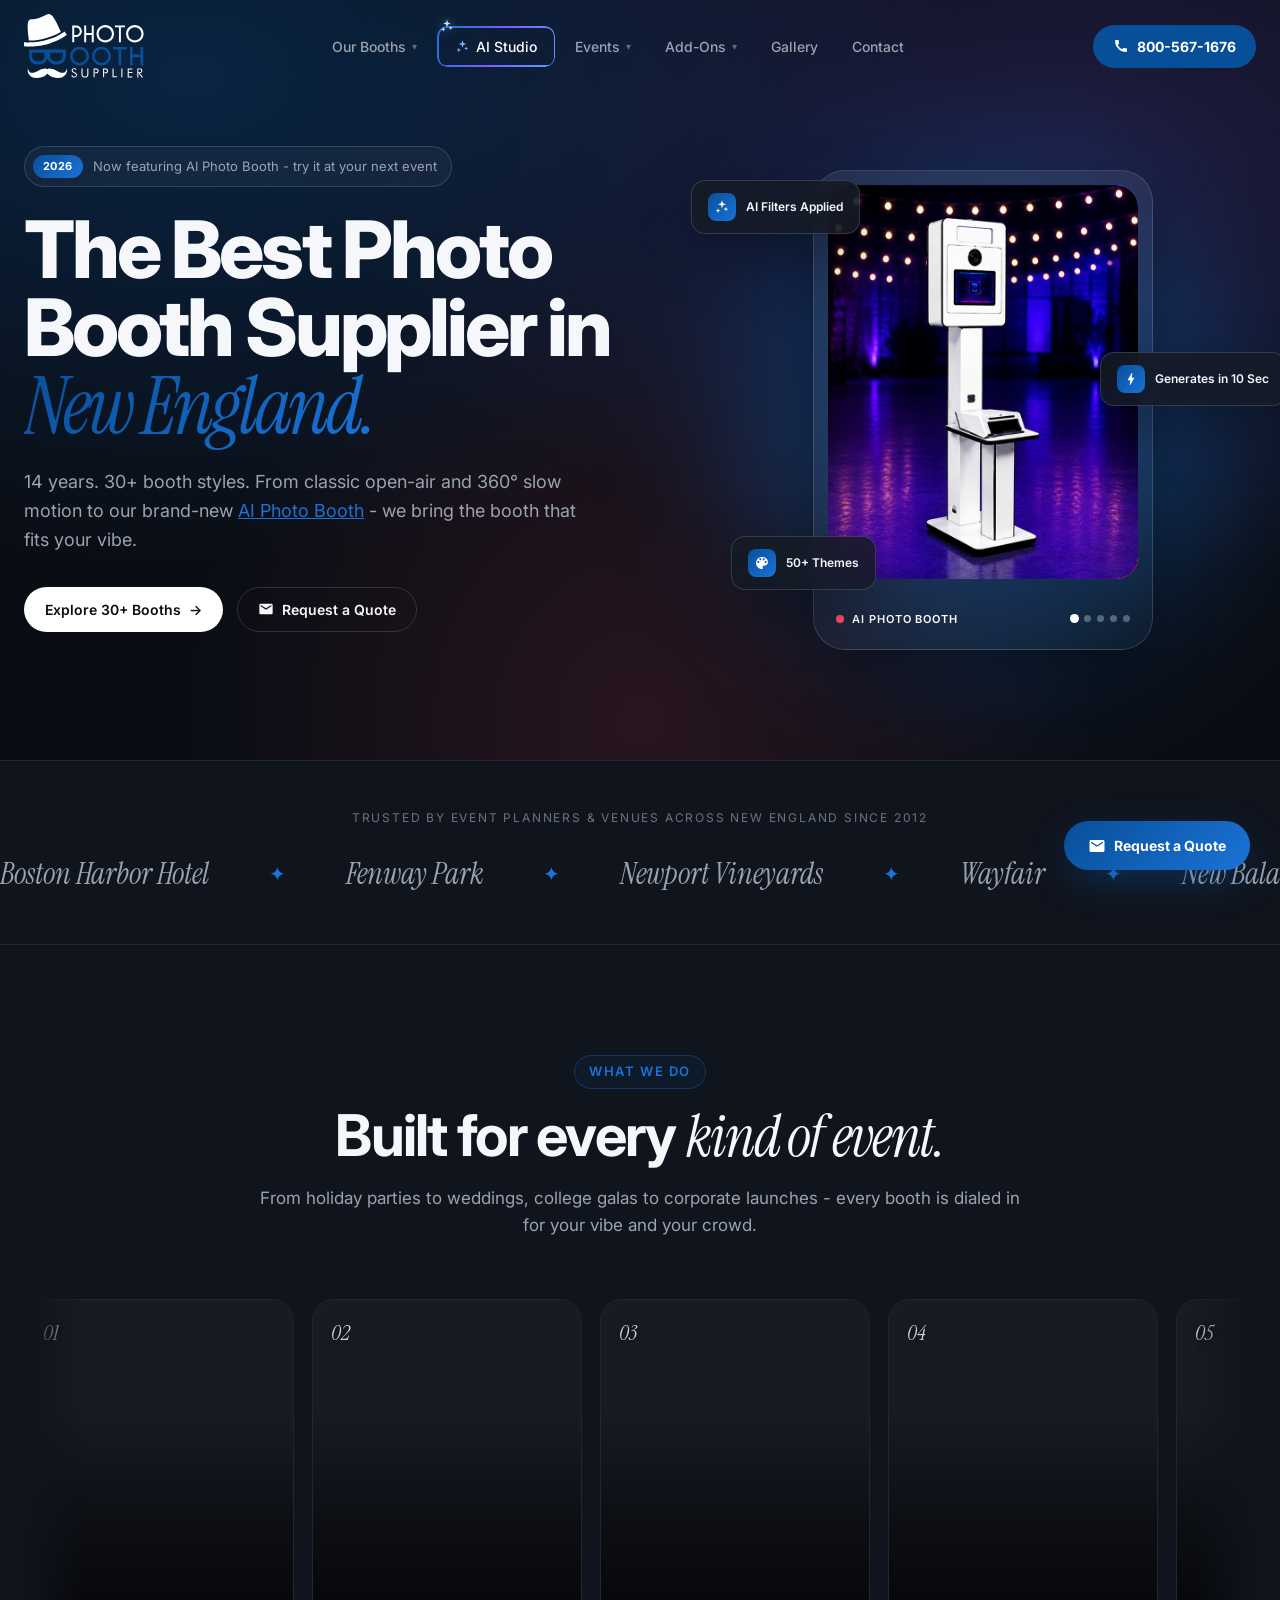
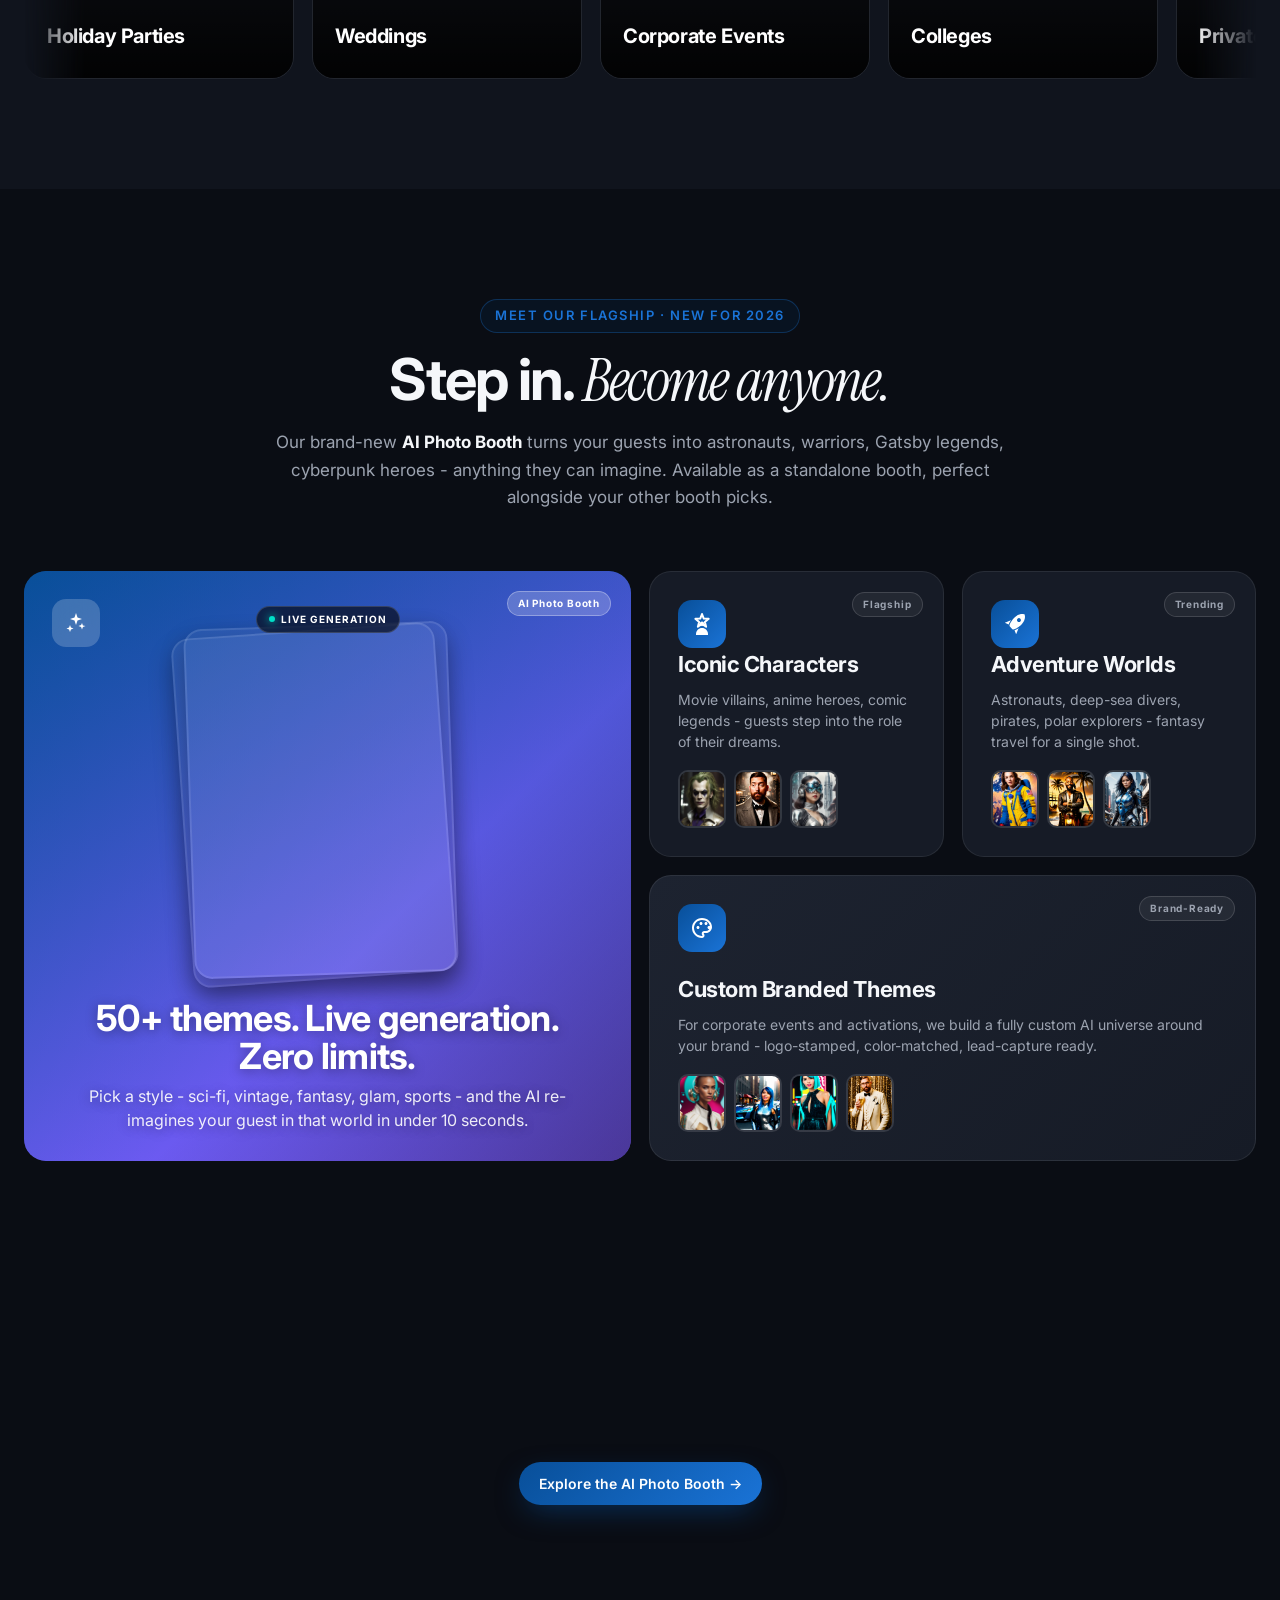
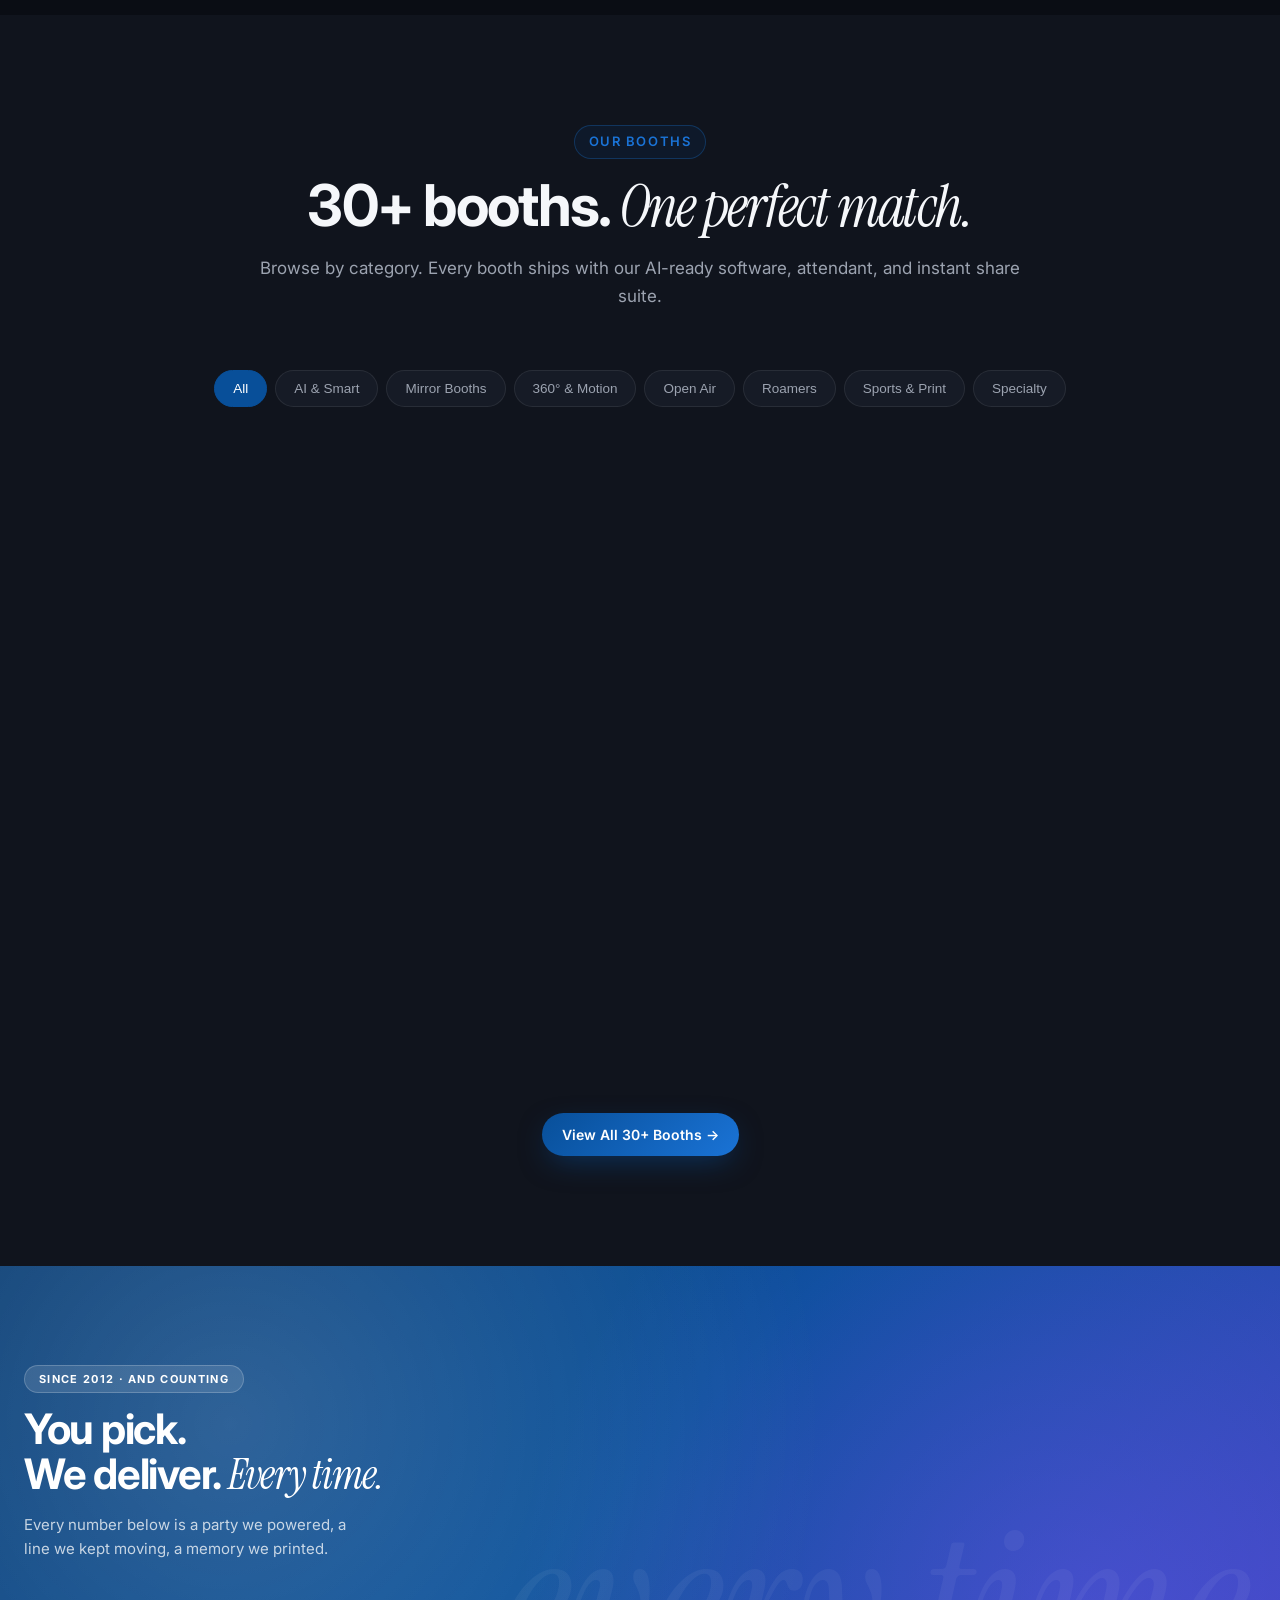
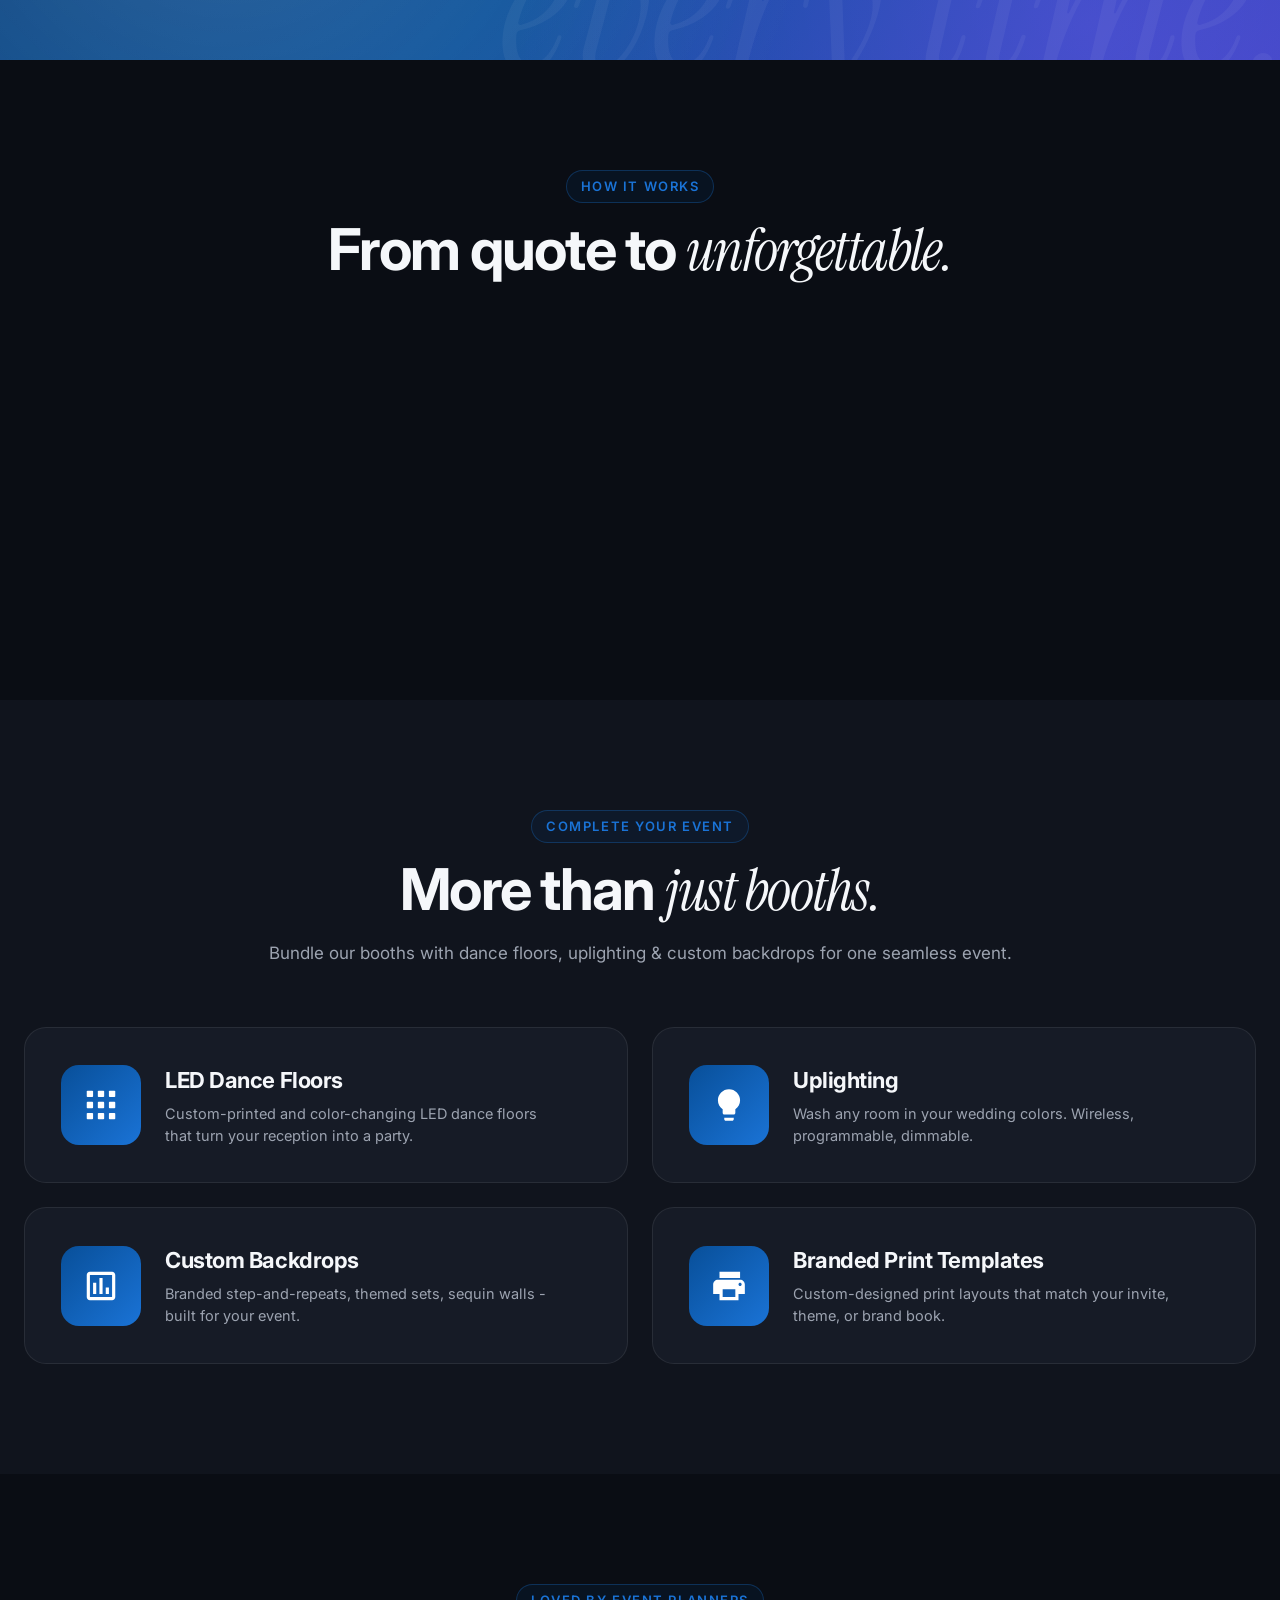
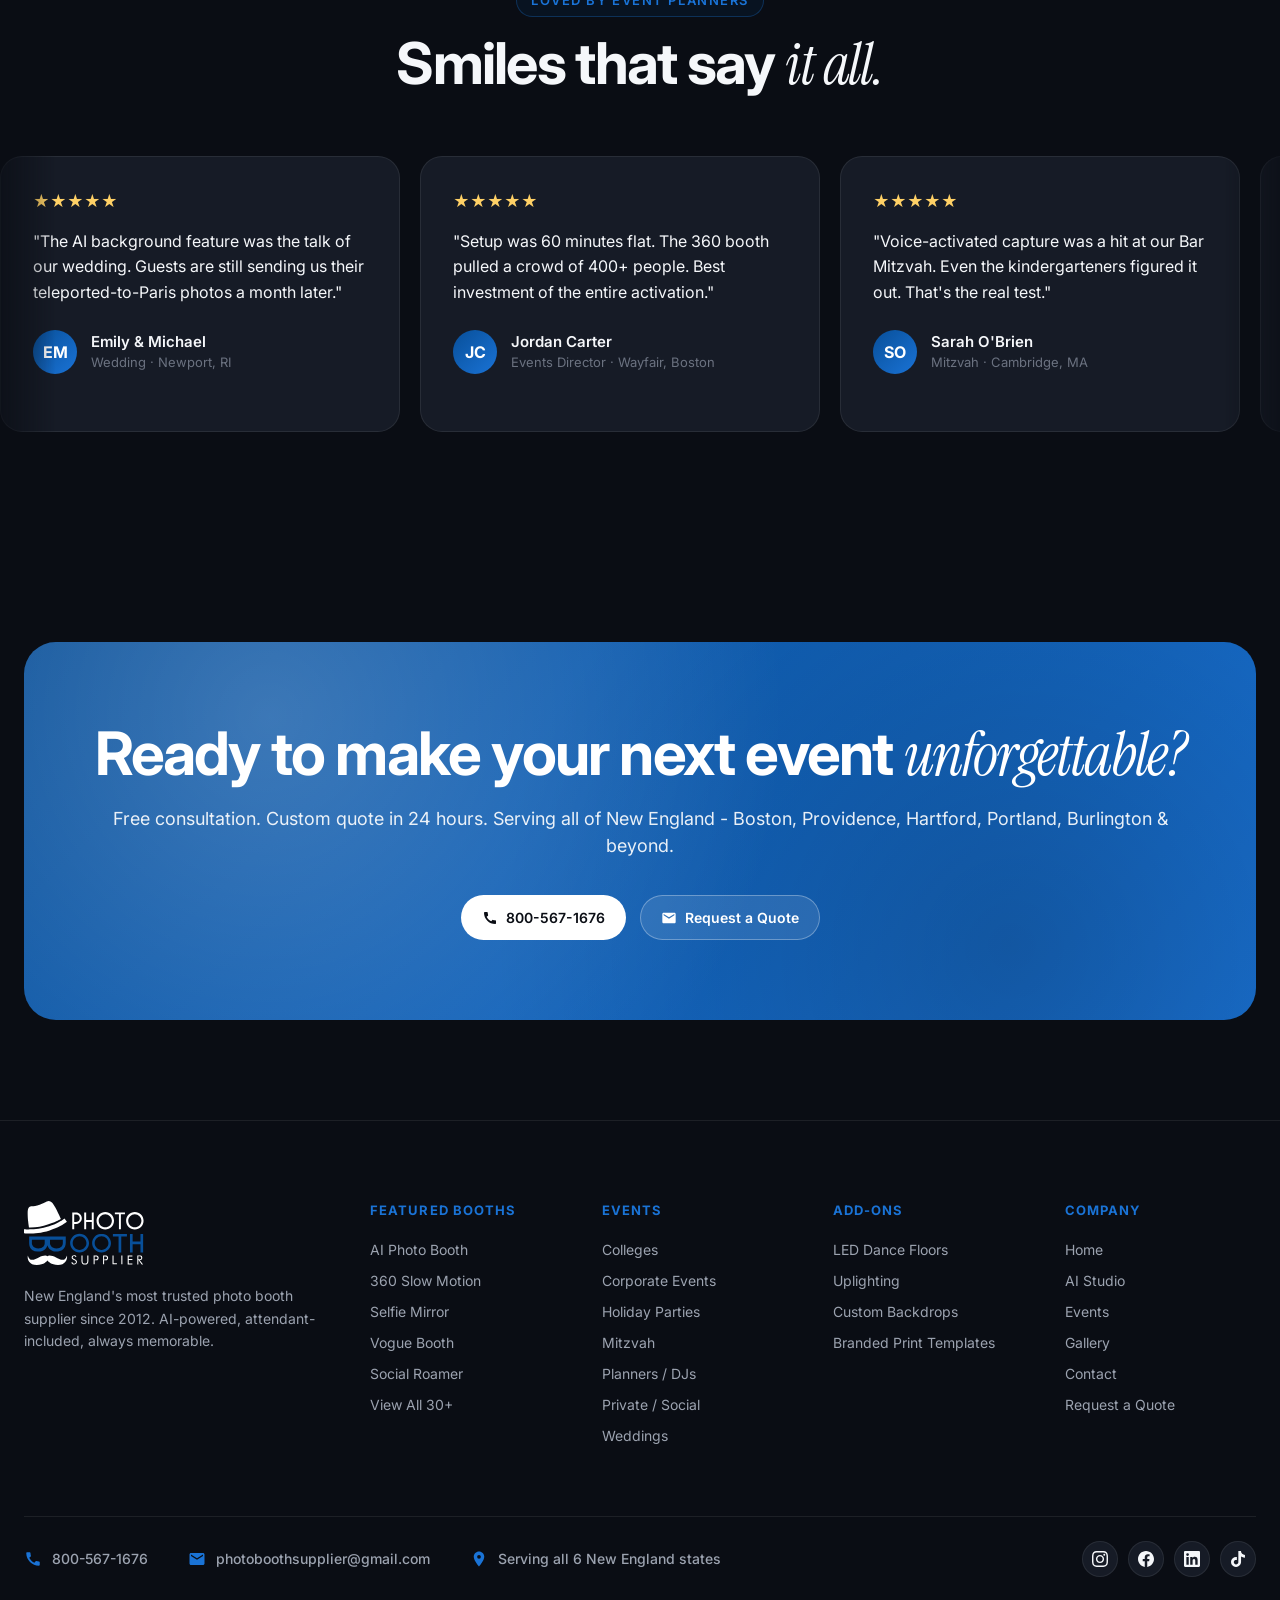
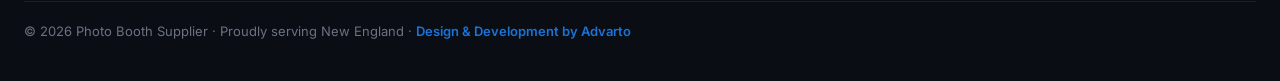
<file: index.html>
<!DOCTYPE html>
<html lang="en">
<head>
<meta charset="UTF-8" />
<meta name="viewport" content="width=device-width, initial-scale=1.0" />
<title>Photo Booth Supplier - The Best Photo Booth Supplier in New England</title>
<meta name="description" content="New England's most trusted photo booth supplier since 2012. 30+ booths including AI Photo Booth, 360 Slow Motion, Magic Mirror, Glam, Roamers & more." />
<link rel="preconnect" href="https://fonts.googleapis.com">
<link rel="preconnect" href="https://fonts.gstatic.com" crossorigin>
<link href="https://fonts.googleapis.com/css2?family=Instrument+Serif:ital@0;1&family=Inter:wght@300;400;500;600;700;800;900&display=swap" rel="stylesheet">
<link rel="stylesheet" href="css/styles.css">
</head>
<body>

<div data-include="includes/header.html"></div>
<!-- ====== HERO ====== -->
<header class="hero">
  <div class="container hero-grid">
    <div class="hero-text">
      <div class="hero-pill">
        <span class="hero-pill-badge">2026</span>
        Now featuring AI Photo Booth - try it at your next event
      </div>
      <h1>
        The Best Photo Booth Supplier in <span class="serif gradient-text">New England.</span>
      </h1>
      <p class="sub">
        14 years. 30+ booth styles. From classic open-air and 360° slow motion to our brand-new <a href="ai-studio.html" style="color:var(--brand-blue-light);text-decoration:underline">AI Photo Booth</a> - we bring the booth that fits your vibe.
      </p>
      <div class="hero-actions">
        <a href="our-booths/index.html" class="btn btn-light">Explore 30+ Booths <span class="btn-arrow">→</span></a>
        <a href="contact/index.html" class="btn btn-ghost"><svg class="icon-svg" viewBox="0 0 24 24" style="width:16px;height:16px;flex-shrink:0"><path d="M20 4H4c-1.1 0-2 .9-2 2v12c0 1.1.9 2 2 2h16c1.1 0 2-.9 2-2V6c0-1.1-.9-2-2-2zm0 4l-8 5-8-5V6l8 5 8-5v2z" fill="currentColor"/></svg> Request a Quote</a>
      </div>
    </div>

    <div class="hero-visual">
      <div class="hero-orb"></div>
      <a class="mockup-card booth-showcase-card" id="boothCard" href="ai-studio.html">
        <div class="booth-screen">
          <div class="booth-slides">
            <img src="assets/Home Header 5 Images/001_AI Photo Booth.jpg"                    alt="AI Photo Booth"                   class="booth-slide active">
            <img src="assets/Home Header 5 Images/002_Glam Photo Booth.jpg"                  alt="Glam Photo Booth"                 class="booth-slide">
            <img src="assets/Home Header 5 Images/003_Deluxe Social Roamer.jpg"              alt="Deluxe Social Roamer"             class="booth-slide">
            <img src="assets/Home Header 5 Images/004_Draw Me Bot Station.jpg"               alt="Draw Me Bot Station"              class="booth-slide">
            <img src="assets/Home Header 5 Images/005_Custom Sports and Trading Cards.jpg"   alt="Custom Sports & Trading Cards"    class="booth-slide">
          </div>
        </div>
        <div class="booth-controls">
          <div class="booth-rec"><span class="rec-dot"></span><span id="boothLabel">AI PHOTO BOOTH</span></div>
          <div class="booth-dots">
            <span class="bdot active" data-i="0"></span>
            <span class="bdot" data-i="1"></span>
            <span class="bdot" data-i="2"></span>
            <span class="bdot" data-i="3"></span>
            <span class="bdot" data-i="4"></span>
          </div>
        </div>
      </a>

      <!-- Dynamic floating tags -->
      <div class="floating-tag ft-1" id="ft1">
        <div class="icon"><svg viewBox="0 0 24 24"><path id="ft1-icon" d="M12 2l1.5 4.5L18 8l-4.5 1.5L12 14l-1.5-4.5L6 8l4.5-1.5L12 2zm6 10l.94 2.56L21.5 15l-2.56.94L18 18.5l-.94-2.56L14.5 15l2.56-.94L18 12zM6 14l.94 2.56L9.5 17.5l-2.56.94L6 21l-.94-2.56L2.5 17.5l2.56-.94L6 14z" fill="#fff"/></svg></div>
        <span id="ft1-text">AI Filters Applied</span>
      </div>
      <div class="floating-tag ft-2" id="ft2">
        <div class="icon"><svg viewBox="0 0 24 24"><path id="ft2-icon" d="M11 21h-1l1-7H7.5c-.58 0-.57-.32-.38-.66.19-.34.05-.08.07-.12C8.48 10.94 10.42 7.54 13 3h1l-1 7h3.5c.49 0 .56.33.47.51l-.07.15C12.96 17.55 11 21 11 21z" fill="#fff"/></svg></div>
        <span id="ft2-text">Generates in 10 Sec</span>
      </div>
      <div class="floating-tag ft-3" id="ft3">
        <div class="icon"><svg viewBox="0 0 24 24"><path id="ft3-icon" d="M12 3c-4.97 0-9 4.03-9 9s4.03 9 9 9c.83 0 1.5-.67 1.5-1.5 0-.39-.15-.74-.39-1.01-.23-.26-.38-.61-.38-.99 0-.83.67-1.5 1.5-1.5H16c2.76 0 5-2.24 5-5 0-4.42-4.03-8-9-8zm-5.5 9c-.83 0-1.5-.67-1.5-1.5S5.67 9 6.5 9 8 9.67 8 10.5 7.33 12 6.5 12zm3-4C8.67 8 8 7.33 8 6.5S8.67 5 9.5 5s1.5.67 1.5 1.5S10.33 8 9.5 8zm5 0c-.83 0-1.5-.67-1.5-1.5S13.67 5 14.5 5s1.5.67 1.5 1.5S15.33 8 14.5 8zm3 4c-.83 0-1.5-.67-1.5-1.5S16.67 9 17.5 9s1.5.67 1.5 1.5-.67 1.5-1.5 1.5z" fill="#fff"/></svg></div>
        <span id="ft3-text">50+ Themes</span>
      </div>
    </div>

    <script>
    (function(){
      var IC = {
        sparkle:  'M12 2l1.5 4.5L18 8l-4.5 1.5L12 14l-1.5-4.5L6 8l4.5-1.5L12 2zm6 10l.94 2.56L21.5 15l-2.56.94L18 18.5l-.94-2.56L14.5 15l2.56-.94L18 12zM6 14l.94 2.56L9.5 17.5l-2.56.94L6 21l-.94-2.56L2.5 17.5l2.56-.94L6 14z',
        lightning:'M11 21h-1l1-7H7.5c-.58 0-.57-.32-.38-.66.19-.34.05-.08.07-.12C8.48 10.94 10.42 7.54 13 3h1l-1 7h3.5c.49 0 .56.33.47.51l-.07.15C12.96 17.55 11 21 11 21z',
        palette:  'M12 3c-4.97 0-9 4.03-9 9s4.03 9 9 9c.83 0 1.5-.67 1.5-1.5 0-.39-.15-.74-.39-1.01-.23-.26-.38-.61-.38-.99 0-.83.67-1.5 1.5-1.5H16c2.76 0 5-2.24 5-5 0-4.42-4.03-8-9-8zm-5.5 9c-.83 0-1.5-.67-1.5-1.5S5.67 9 6.5 9 8 9.67 8 10.5 7.33 12 6.5 12zm3-4C8.67 8 8 7.33 8 6.5S8.67 5 9.5 5s1.5.67 1.5 1.5S10.33 8 9.5 8zm5 0c-.83 0-1.5-.67-1.5-1.5S13.67 5 14.5 5s1.5.67 1.5 1.5S15.33 8 14.5 8zm3 4c-.83 0-1.5-.67-1.5-1.5S16.67 9 17.5 9s1.5.67 1.5 1.5-.67 1.5-1.5 1.5z',
        star:     'M12 2l3.09 6.26L22 9.27l-5 4.87 1.18 6.88L12 17.77l-6.18 3.25L7 14.14 2 9.27l6.91-1.01L12 2z',
        print:    'M19 8H5c-1.66 0-3 1.34-3 3v6h4v4h12v-4h4v-6c0-1.66-1.34-3-3-3zm-3 11H8v-5h8v5zm3-7c-.55 0-1-.45-1-1s.45-1 1-1 1 .45 1 1-.45 1-1 1zm-1-9H6v4h13V3z',
        check:    'M9 16.17L4.83 12l-1.42 1.41L9 19 21 7l-1.41-1.41z',
        share:    'M18 16.08c-.76 0-1.44.3-1.96.77L8.91 12.7c.05-.23.09-.46.09-.7s-.04-.47-.09-.7l7.05-4.11c.54.5 1.25.81 2.04.81 1.66 0 3-1.34 3-3s-1.34-3-3-3-3 1.34-3 3c0 .24.04.47.09.7L8.04 9.81C7.5 9.31 6.79 9 6 9c-1.66 0-3 1.34-3 3s1.34 3 3 3c.79 0 1.5-.31 2.04-.81l7.12 4.16c-.05.21-.08.43-.08.65 0 1.61 1.31 2.92 2.92 2.92s2.92-1.31 2.92-2.92-1.31-2.92-2.92-2.92z',
        people:   'M16 11c1.66 0 2.99-1.34 2.99-3S17.66 5 16 5c-1.66 0-3 1.34-3 3s1.34 3 3 3zm-8 0c1.66 0 2.99-1.34 2.99-3S9.66 5 8 5C6.34 5 5 6.34 5 8s1.34 3 3 3zm0 2c-2.33 0-7 1.17-7 3.5V19h14v-2.5c0-2.33-4.67-3.5-7-3.5zm8 0c-.29 0-.62.02-.97.05 1.16.84 1.97 1.97 1.97 3.45V19h6v-2.5c0-2.33-4.67-3.5-7-3.5z',
        draw:     'M7 14c-1.66 0-3 1.34-3 3 0 1.31-1.16 2-2 2 .92 1.22 2.49 2 4 2 2.21 0 4-1.79 4-4 0-1.66-1.34-3-3-3zm13.71-9.37l-1.34-1.34c-.39-.39-1.02-.39-1.41 0L9 12.25 11.75 15l8.96-8.96c.39-.39.39-1.02 0-1.41z',
        trophy:   'M19 5h-2V3H7v2H5c-1.1 0-2 .9-2 2v1c0 2.55 1.92 4.63 4.39 4.94.63 1.5 1.98 2.63 3.61 2.96V19H7v2h10v-2h-4v-3.1c1.63-.33 2.98-1.46 3.61-2.96C19.08 12.63 21 10.55 21 8V7c0-1.1-.9-2-2-2z',
        camera:   'M9 3L7.17 5H4c-1.1 0-2 .9-2 2v12c0 1.1.9 2 2 2h16c1.1 0 2-.9 2-2V7c0-1.1-.9-2-2-2h-3.17L15 3H9zm3 15c-2.76 0-5-2.24-5-5s2.24-5 5-5 5 2.24 5 5-2.24 5-5 5z'
      };

      var booths = [
        { label:'AI PHOTO BOOTH',       href:'ai-studio.html',
          tags:[{i:IC.sparkle,t:'AI Filters Applied'},{i:IC.lightning,t:'Generates in 10 Sec'},{i:IC.palette,t:'50+ Themes'}] },
        { label:'GLAM PHOTO BOOTH',     href:'our-booths/index.html#booth-glam-photo-booth',
          tags:[{i:IC.star,t:'Beauty Filter Built-in'},{i:IC.print,t:'Instant Print'},{i:IC.camera,t:'Red Carpet Ready'}] },
        { label:'DELUXE SOCIAL ROAMER', href:'our-booths/index.html#booth-deluxe-social-roamer',
          tags:[{i:IC.people,t:'Roams the Crowd'},{i:IC.share,t:'Instant Sharing'},{i:IC.check,t:'No Setup Needed'}] },
        { label:'DRAW ME BOT STATION',  href:'our-booths/index.html#booth-draw-me-bot-station',
          tags:[{i:IC.draw,t:'Live Art Creation'},{i:IC.sparkle,t:'AI-Powered Drawing'},{i:IC.camera,t:'Unique Keepsake'}] },
        { label:'CUSTOM SPORTS CARDS',  href:'our-booths/index.html#booth-custom-sports-trading-cards',
          tags:[{i:IC.trophy,t:'Custom Trading Cards'},{i:IC.print,t:'Print & Share'},{i:IC.palette,t:'Personalized Design'}] }
      ];

      var slides  = document.querySelectorAll('.booth-slide');
      var dots    = document.querySelectorAll('.bdot');
      var label   = document.getElementById('boothLabel');
      var card    = document.getElementById('boothCard');
      var tagEls  = [document.getElementById('ft1'), document.getElementById('ft2'), document.getElementById('ft3')];
      var current = 0;

      function updateTags(tags){
        tagEls.forEach(function(el){ el.style.opacity = '0'; });
        setTimeout(function(){
          tags.forEach(function(tag, i){
            document.getElementById('ft'+(i+1)+'-icon').setAttribute('d', tag.i);
            document.getElementById('ft'+(i+1)+'-text').textContent = tag.t;
          });
          tagEls.forEach(function(el){ el.style.opacity = '1'; });
        }, 350);
      }

      function goTo(n){
        slides[current].classList.remove('active');
        dots[current].classList.remove('active');
        current = n;
        slides[current].classList.add('active');
        dots[current].classList.add('active');
        label.textContent = booths[current].label;
        card.href         = booths[current].href;
        updateTags(booths[current].tags);
      }

      dots.forEach(function(d){
        d.addEventListener('click', function(e){
          e.preventDefault();
          clearInterval(timer);
          goTo(+d.dataset.i);
          timer = setInterval(next, 6000);
        });
      });

      function next(){ goTo((current + 1) % booths.length); }
      var timer = setInterval(next, 6000);
    })();
    </script>
  </div>
</header>

<!-- ====== TRUST MARQUEE ====== -->
<section class="marquee-section" style="padding:48px 0">
  <div class="container">
    <div class="marquee-label">Trusted by event planners &amp; venues across New England since 2012</div>
  </div>
  <div class="marquee">
    <span class="marquee-item">Boston Harbor Hotel</span>
    <span class="marquee-item">Fenway Park</span>
    <span class="marquee-item">Newport Vineyards</span>
    <span class="marquee-item">Wayfair</span>
    <span class="marquee-item">New Balance</span>
    <span class="marquee-item">MIT</span>
    <span class="marquee-item">Liberty Mutual</span>
    <span class="marquee-item">Boston Harbor Hotel</span>
    <span class="marquee-item">Fenway Park</span>
    <span class="marquee-item">Newport Vineyards</span>
    <span class="marquee-item">Wayfair</span>
    <span class="marquee-item">New Balance</span>
    <span class="marquee-item">MIT</span>
    <span class="marquee-item">Liberty Mutual</span>
  </div>
</section>

<!-- ====== EVENTS WE SERVE ====== -->
<section class="events-section" id="events">
  <div class="container">
    <div class="section-head">
      <span class="eyebrow">What We Do</span>
      <h2 class="section-title">Built for every <span class="serif">kind of event.</span></h2>
      <p class="section-sub">From holiday parties to weddings, college galas to corporate launches - every booth is dialed in for your vibe and your crowd.</p>
    </div>
    <div class="events-marquee" id="events-marquee">
      <div class="events-track" id="events-track">
        <article class="event-card-m ev-holiday">
          <div class="event-img"></div>
          <span class="event-num">01</span>
          <div class="event-info">
            <h4>Holiday Parties</h4>
            <p>Christmas, Hanukkah, New Year's - your seasonal magic.</p>
          </div>
        </article>
        <article class="event-card-m ev-wedding">
          <div class="event-img"></div>
          <span class="event-num">02</span>
          <div class="event-info">
            <h4>Weddings</h4>
            <p>Romantic, cinematic, unforgettable - for your big day.</p>
          </div>
        </article>
        <article class="event-card-m ev-corporate">
          <div class="event-img"></div>
          <span class="event-num">03</span>
          <div class="event-info">
            <h4>Corporate Events</h4>
            <p>Conferences, launches, holiday parties - branded scenes.</p>
          </div>
        </article>
        <article class="event-card-m ev-college">
          <div class="event-img"></div>
          <span class="event-num">04</span>
          <div class="event-info">
            <h4>Colleges</h4>
            <p>Graduations, formals, mixers - campus energy unleashed.</p>
          </div>
        </article>
        <article class="event-card-m ev-private">
          <div class="event-img"></div>
          <span class="event-num">05</span>
          <div class="event-info">
            <h4>Private / Social</h4>
            <p>Birthdays, anniversaries, reunions - your moment.</p>
          </div>
        </article>
        <article class="event-card-m ev-mitzvah">
          <div class="event-img"></div>
          <span class="event-num">06</span>
          <div class="event-info">
            <h4>Mitzvah</h4>
            <p>Bar &amp; Bat Mitzvah celebrations - full party energy.</p>
          </div>
        </article>
        <article class="event-card-m ev-dj">
          <div class="event-img"></div>
          <span class="event-num">07</span>
          <div class="event-info">
            <h4>Planners / DJs</h4>
            <p>Add our booths to your packages - partner with us.</p>
          </div>
        </article>
      </div>
    </div>
  </div>
</section>

<!-- ====== AI PHOTO BOOTH FEATURE ====== -->
<section id="ai">
  <div class="container">
    <div class="section-head">
      <span class="eyebrow">Meet our flagship · New for 2026</span>
      <h2 class="section-title">Step in. <span class="serif">Become anyone.</span></h2>
      <p class="section-sub">Our brand-new <strong style="color:var(--text)">AI Photo Booth</strong> turns your guests into astronauts, warriors, Gatsby legends, cyberpunk heroes - anything they can imagine. Available as a standalone booth, perfect alongside your other booth picks.</p>
    </div>
    <div class="bento">
      <div class="bento-card b1">
        <!-- Synced background - fades through same theme images at low opacity -->
        <div class="b1-bg">
          <img src="assets/ai-booth/ai-glam.jpg" alt="" aria-hidden="true">
          <img src="assets/ai-booth/ai-cyberpunk-1.jpg" alt="" aria-hidden="true">
          <img src="assets/ai-booth/ai-warrior.jpg" alt="" aria-hidden="true">
          <img src="assets/ai-booth/ai-character.jpg" alt="" aria-hidden="true">
          <img src="assets/ai-booth/ai-astronaut.jpg" alt="" aria-hidden="true">
        </div>
        <span class="bento-tag">AI Photo Booth</span>
        <div class="bento-icon"><svg viewBox="0 0 24 24"><path d="M12 2l1.5 4.5L18 8l-4.5 1.5L12 14l-1.5-4.5L6 8l4.5-1.5L12 2zm6 10l.94 2.56L21.5 15l-2.56.94L18 18.5l-.94-2.56L14.5 15l2.56-.94L18 12zM6 14l.94 2.56L9.5 17.5l-2.56.94L6 21l-.94-2.56L2.5 17.5l2.56-.94L6 14z"/></svg></div>
        <div class="b1-deck">
          <span class="b1-deck-label">
            <span class="dot"></span> LIVE GENERATION
          </span>
          <div class="b1-deck-stage">
            <img src="assets/ai-booth/ai-glam.jpg" alt="Glam theme" loading="lazy">
            <img src="assets/ai-booth/ai-cyberpunk-1.jpg" alt="Cyberpunk theme" loading="lazy">
            <img src="assets/ai-booth/ai-warrior.jpg" alt="Warrior theme" loading="lazy">
            <img src="assets/ai-booth/ai-character.jpg" alt="Character theme" loading="lazy">
            <img src="assets/ai-booth/ai-astronaut.jpg" alt="Astronaut theme" loading="lazy">
          </div>
        </div>
        <div class="b1-text">
          <h3>50+ themes. Live generation. Zero limits.</h3>
          <p>Pick a style - sci-fi, vintage, fantasy, glam, sports - and the AI re-imagines your guest in that world in under 10 seconds.</p>
        </div>
      </div>
      <div class="bento-card b2">
        <span class="bento-tag">Flagship</span>
        <div class="bento-icon">
          <svg viewBox="0 0 24 24">
            <path d="M12 2L13.76 6.57L18.66 6.84L14.85 9.93L16.12 14.66L12 12L7.88 14.66L9.15 9.93L5.34 6.84L10.24 6.57L12 2Z" fill="none" stroke="#fff" stroke-width="2" stroke-linejoin="round" stroke-linecap="round"/>
            <circle cx="12" cy="11.8" r="2.2" fill="#fff"/>
            <path d="M6 22c0-3.31 2.69-6 6-6s6 2.69 6 6v1H6v-1z" fill="#fff"/>
          </svg>
        </div>
        <h3>Iconic Characters</h3>
        <p>Movie villains, anime heroes, comic legends - guests step into the role of their dreams.</p>
        <div class="bento-thumbs">
          <img src="assets/ai-booth/ai-character.jpg" alt="Character transformation" loading="lazy">
          <img src="assets/ai-booth/ai-vintage.jpg" alt="Vintage transformation" loading="lazy">
          <img src="assets/ai-booth/ai-mask.jpg" alt="Mask transformation" loading="lazy">
        </div>
      </div>
      <div class="bento-card b3">
        <span class="bento-tag">Trending</span>
        <div class="bento-icon"><svg viewBox="0 0 24 24"><path d="M13.13 22.19l-1.63-3.83c1.55-.58 2.94-1.39 4.18-2.34l-2.55 6.17zM5.64 12.5l-3.83-1.63 6.18-2.56c-.95 1.25-1.76 2.64-2.35 4.19zM21.61 2.39S16.66.269 11 5.93c-2.19 2.19-3.5 4.6-4.35 6.81-.28.75-.09 1.57.46 2.13l2.02 2.02c.55.55 1.38.74 2.13.46 2.21-.85 4.62-2.16 6.81-4.35 5.66-5.66 3.54-10.61 3.54-10.61zm-7.07 7.07c-.78-.78-.78-2.05 0-2.83.78-.78 2.05-.78 2.83 0 .77.78.78 2.05 0 2.83-.78.78-2.05.78-2.83 0z"/></svg></div>
        <h3>Adventure Worlds</h3>
        <p>Astronauts, deep-sea divers, pirates, polar explorers - fantasy travel for a single shot.</p>
        <div class="bento-thumbs">
          <img src="assets/ai-booth/ai-astronaut.jpg" alt="Astronaut transformation" loading="lazy">
          <img src="assets/ai-booth/ai-pirate.jpg" alt="Pirate transformation" loading="lazy">
          <img src="assets/ai-booth/ai-cyberpunk-2.jpg" alt="Cyberpunk transformation" loading="lazy">
        </div>
      </div>
      <div class="bento-card b4">
        <span class="bento-tag">Brand-Ready</span>
        <div class="bento-icon"><svg viewBox="0 0 24 24"><path d="M12 22C6.49 22 2 17.51 2 12S6.49 2 12 2s10 4.04 10 9c0 3.31-2.69 6-6 6h-1.77c-.28 0-.5.22-.5.5 0 .12.05.23.13.33.41.47.64 1.06.64 1.67 0 1.38-1.12 2.5-2.5 2.5zM12 4c-4.41 0-8 3.59-8 8s3.59 8 8 8c.28 0 .5-.22.5-.5 0-.16-.08-.28-.14-.35-.41-.46-.63-1.05-.63-1.65 0-1.38 1.12-2.5 2.5-2.5H16c2.21 0 4-1.79 4-4 0-3.86-3.59-7-8-7zM6.5 11.5c0-.83.67-1.5 1.5-1.5s1.5.67 1.5 1.5S8.83 13 8 13s-1.5-.67-1.5-1.5zm3-4C9.5 6.67 10.17 6 11 6s1.5.67 1.5 1.5S11.83 9 11 9s-1.5-.67-1.5-1.5zm5 0c0-.83.67-1.5 1.5-1.5s1.5.67 1.5 1.5S16.83 9 16 9s-1.5-.67-1.5-1.5zm3 4c0-.83.67-1.5 1.5-1.5s1.5.67 1.5 1.5-.67 1.5-1.5 1.5-1.5-.67-1.5-1.5z"/></svg></div>
        <h3>Custom Branded Themes</h3>
        <p>For corporate events and activations, we build a fully custom AI universe around your brand - logo-stamped, color-matched, lead-capture ready.</p>
        <div class="bento-thumbs">
          <img src="assets/ai-booth/ai-glam.jpg" alt="Brand glam example" loading="lazy">
          <img src="assets/ai-booth/ai-supercar.jpg" alt="Brand supercar example" loading="lazy">
          <img src="assets/ai-booth/ai-neon-1.jpg" alt="Brand neon example" loading="lazy">
          <img src="assets/ai-booth/ai-classic.jpg" alt="Brand classic example" loading="lazy">
        </div>
      </div>
      <div class="bento-card b5">
        <div class="bento-icon"><svg viewBox="0 0 24 24"><path d="M11 21h-1l1-7H7.5c-.58 0-.57-.32-.38-.66.19-.34.05-.08.07-.12C8.48 10.94 10.42 7.54 13 3h1l-1 7h3.5c.49 0 .56.33.47.51l-.07.15C12.96 17.55 11 21 11 21z"/></svg></div>
        <h3>Under 10 Seconds</h3>
        <p>Capture, generate, deliver - fast enough to keep the line moving at packed events.</p>
        <div class="speed-meter">
          <div class="speed-meter-fill"></div>
        </div>
        <div class="speed-meter-labels">
          <span>Snap</span><span>AI Render</span><span>Done ✓</span>
        </div>
      </div>
      <div class="bento-card b6">
        <div class="bento-icon"><svg viewBox="0 0 24 24"><path d="M19 8H5c-1.66 0-3 1.34-3 3v6h4v4h12v-4h4v-6c0-1.66-1.34-3-3-3zm-3 11H8v-5h8v5zm3-7c-.55 0-1-.45-1-1s.45-1 1-1 1 .45 1 1-.45 1-1 1zm-1-9H6v4h13V3z"/></svg></div>
        <h3>Print + Share Instantly</h3>
        <p>Branded 4×6 prints + digital copies via AirDrop, SMS, or email. Every guest leaves with their portrait.</p>
        <div class="share-chips">
          <span class="share-chip">
            <svg viewBox="0 0 24 24"><path d="M19 8H5c-1.66 0-3 1.34-3 3v6h4v4h12v-4h4v-6c0-1.66-1.34-3-3-3zm-3 11H8v-5h8v5zm3-7c-.55 0-1-.45-1-1s.45-1 1-1 1 .45 1 1-.45 1-1 1zm-1-9H6v4h13V3z"/></svg>
            Print
          </span>
          <span class="share-chip">
            <svg viewBox="0 0 24 24"><path d="M17 1.01L7 1c-1.1 0-2 .9-2 2v18c0 1.1.9 2 2 2h10c1.1 0 2-.9 2-2V3c0-1.1-.9-1.99-2-1.99zM17 19H7V5h10v14z"/></svg>
            SMS
          </span>
          <span class="share-chip">
            <svg viewBox="0 0 24 24"><path d="M20 4H4c-1.1 0-2 .9-2 2v12c0 1.1.9 2 2 2h16c1.1 0 2-.9 2-2V6c0-1.1-.9-2-2-2zm0 4l-8 5-8-5V6l8 5 8-5v2z"/></svg>
            Email
          </span>
          <span class="share-chip">
            <svg viewBox="0 0 24 24"><path d="M12 2C6.48 2 2 6.48 2 12s4.48 10 10 10 10-4.48 10-10S17.52 2 12 2zm0 18c-4.41 0-8-3.59-8-8 0-1.85.63-3.55 1.69-4.9L16.9 18.31C15.55 19.37 13.85 20 12 20zm6.31-3.1L7.1 5.69C8.45 4.63 10.15 4 12 4c4.41 0 8 3.59 8 8 0 1.85-.63 3.55-1.69 4.9z"/></svg>
            AirDrop
          </span>
        </div>
      </div>
    </div>
    <div style="text-align:center;margin-top:40px">
      <a href="ai-studio.html" class="btn btn-primary">Explore the AI Photo Booth →</a>
    </div>
  </div>
</section>

<!-- ====== BOOTHS ====== -->
<section class="booths-section" id="booths">
  <div class="container">
    <div class="section-head">
      <span class="eyebrow">Our Booths</span>
      <h2 class="section-title">30+ booths. <span class="serif">One perfect match.</span></h2>
      <p class="section-sub">Browse by category. Every booth ships with our AI-ready software, attendant, and instant share suite.</p>
    </div>

    <div class="booths-tabs">
      <button class="booth-tab active">All</button>
      <button class="booth-tab">AI &amp; Smart</button>
      <button class="booth-tab">Mirror Booths</button>
      <button class="booth-tab">360° &amp; Motion</button>
      <button class="booth-tab">Open Air</button>
      <button class="booth-tab">Roamers</button>
      <button class="booth-tab">Sports &amp; Print</button>
      <button class="booth-tab">Specialty</button>
    </div>

    <div class="booth-grid">
      <a href="ai-studio.html" class="booth-card" style="text-decoration:none;color:inherit;display:block">
        <div class="booth-thumb bg-3"><span class="booth-badge ai">AI Powered</span>
          <img src="assets/Booths/AI%20Photo%20Booth.jpg" alt="AI Photo Booth" loading="lazy">
        </div>
        <div class="booth-info">
          <h4>AI Photo Booth</h4>
          <p>50+ themes. Generative portraits in under 10 seconds.</p>
          <div class="booth-arrow">Learn more →</div>
        </div>
      </a>
      <div class="booth-card">
        <div class="booth-thumb bg-1"><span class="booth-badge hot">Most Popular</span>
          <img src="assets/Booths/360%20Slow%20Motion%20Booth.jpg" alt="360 Slow Motion Booth" loading="lazy">
        </div>
        <div class="booth-info">
          <h4>360 Slow Motion Booth</h4>
          <p>4K cinematic spin videos that go viral.</p>
          <div class="booth-arrow">Learn more →</div>
        </div>
      </div>
      <div class="booth-card">
        <div class="booth-thumb bg-2">
          <img src="assets/Booths/Selfie%20Mirror%20Booth.jpg" alt="Selfie Mirror Booth" loading="lazy">
        </div>
        <div class="booth-info">
          <h4>Selfie Mirror Booth</h4>
          <p>Full-length mirror with animated touch UI.</p>
          <div class="booth-arrow">Learn more →</div>
        </div>
      </div>
      <div class="booth-card">
        <div class="booth-thumb bg-6">
          <img src="assets/Booths/Infinity%20Mirror%20Booth.jpg" alt="Infinity Mirror Booth" loading="lazy">
        </div>
        <div class="booth-info">
          <h4>Infinity Mirror Booth</h4>
          <p>Endless reflections, surreal portraits.</p>
          <div class="booth-arrow">Learn more →</div>
        </div>
      </div>
      <div class="booth-card">
        <div class="booth-thumb bg-4">
          <img src="assets/Booths/Glam%20Photo%20Booth.jpg" alt="Glam Photo Booth" loading="lazy">
        </div>
        <div class="booth-info">
          <h4>Glam Photo Booth</h4>
          <p>Beauty lighting + high-key Kardashian glow.</p>
          <div class="booth-arrow">Learn more →</div>
        </div>
      </div>
      <div class="booth-card">
        <div class="booth-thumb bg-5"><span class="booth-badge new">Hot</span>
          <img src="assets/Booths/Deluxe%20Social%20Roamer.jpg" alt="Deluxe Social Roamer" loading="lazy">
        </div>
        <div class="booth-info">
          <h4>Deluxe Social Roamer</h4>
          <p>Walking iPad attendant - shoots anywhere.</p>
          <div class="booth-arrow">Learn more →</div>
        </div>
      </div>
      <div class="booth-card">
        <div class="booth-thumb bg-1">
          <img src="assets/Booths/Open-Air-Photo-Booth.jpg" alt="Open Air Photo Booth" loading="lazy">
        </div>
        <div class="booth-info">
          <h4>Open Air Photo Booth</h4>
          <p>Classic open-air with DSLR &amp; studio lights.</p>
          <div class="booth-arrow">Learn more →</div>
        </div>
      </div>
      <div class="booth-card">
        <div class="booth-thumb bg-3">
          <img src="assets/Booths/Custom%20Sports%20and%20Trading%20Cards.jpg" alt="Custom Sports Cards" loading="lazy">
        </div>
        <div class="booth-info">
          <h4>Custom Sports Cards</h4>
          <p>Turn guests into trading card stars.</p>
          <div class="booth-arrow">Learn more →</div>
        </div>
      </div>
    </div>

    <div class="booths-cta-wrap">
      <a href="our-booths/index.html" class="btn btn-primary">View All 30+ Booths →</a>
    </div>
  </div>
</section>

<!-- ====== STATS BAND ====== -->
<section class="stats-band">
  <span class="stats-band-watermark serif">every time.</span>
  <div class="container stats-band-inner">
    <div class="stats-band-head">
      <span class="stats-eyebrow">Since 2012 · and counting</span>
      <h3>You pick.<br>We deliver. <span class="serif">Every time.</span></h3>
      <p class="stats-band-sub">Every number below is a party we powered, a line we kept moving, a memory we printed.</p>
    </div>
    <div class="stats-band-grid">
      <div class="stat-big">
        <div class="stat-icon"><svg viewBox="0 0 24 24"><path d="M19 4h-1V2h-2v2H8V2H6v2H5c-1.11 0-1.99.9-1.99 2L3 20a2 2 0 002 2h14c1.1 0 2-.9 2-2V6c0-1.1-.9-2-2-2zm0 16H5V10h14v10zM9 14H7v-2h2v2zm4 0h-2v-2h2v2zm4 0h-2v-2h2v2z"/></svg></div>
        <div class="num"><span class="count" data-count="14">0</span><span class="plus">+</span></div>
        <div class="label">Years in Business</div>
      </div>
      <div class="stat-big">
        <div class="stat-icon"><svg viewBox="0 0 24 24"><path d="M2 22l14-5L7 8 2 22zm12.35-5.97L5.3 19.25l3.22-9.05 5.83 5.83zM14.53 12.53c-.39-.39-.39-1.02 0-1.41l1.06-1.06c.39-.39 1.02-.39 1.41 0s.39 1.02 0 1.41l-1.06 1.06c-.39.39-1.02.39-1.41 0zM17 7c0-1.1.9-2 2-2s2 .9 2 2-.9 2-2 2-2-.9-2-2zM12 5.5c-.83 0-1.5-.67-1.5-1.5S11.17 2.5 12 2.5s1.5.67 1.5 1.5S12.83 5.5 12 5.5zM19.5 13c.83 0 1.5.67 1.5 1.5s-.67 1.5-1.5 1.5-1.5-.67-1.5-1.5.67-1.5 1.5-1.5z"/></svg></div>
        <div class="num"><span class="count" data-count="876">0</span><span class="plus">+</span></div>
        <div class="label">Events Completed</div>
      </div>
      <div class="stat-big">
        <div class="stat-icon"><svg viewBox="0 0 24 24"><path d="M16 11c1.66 0 2.99-1.34 2.99-3S17.66 5 16 5s-3 1.34-3 3 1.34 3 3 3zm-8 0c1.66 0 2.99-1.34 2.99-3S9.66 5 8 5 5 6.34 5 8s1.34 3 3 3zm0 2c-2.33 0-7 1.17-7 3.5V19h14v-2.5c0-2.33-4.67-3.5-7-3.5zm8 0c-.29 0-.62.02-.97.05 1.16.84 1.97 1.97 1.97 3.45V19h6v-2.5c0-2.33-4.67-3.5-7-3.5z"/></svg></div>
        <div class="num"><span class="count" data-count="16247">0</span><span class="plus">+</span></div>
        <div class="label">Guests Serviced</div>
      </div>
      <div class="stat-big">
        <div class="stat-icon"><svg viewBox="0 0 24 24"><circle cx="12" cy="12" r="3.2"/><path d="M9 2L7.17 4H4c-1.1 0-2 .9-2 2v12c0 1.1.9 2 2 2h16c1.1 0 2-.9 2-2V6c0-1.1-.9-2-2-2h-3.17L15 2H9zm3 15c-2.76 0-5-2.24-5-5s2.24-5 5-5 5 2.24 5 5-2.24 5-5 5z"/></svg></div>
        <div class="num"><span class="count" data-count="27435">0</span><span class="plus">+</span></div>
        <div class="label">Pictures Taken</div>
      </div>
    </div>
  </div>
</section>

<!-- ====== HOW IT WORKS ====== -->
<section class="how-section">
  <div class="container">
    <div class="section-head">
      <span class="eyebrow">How It Works</span>
      <h2 class="section-title">From quote to <span class="serif">unforgettable.</span></h2>
    </div>
    <div class="steps">
      <div class="step"><div class="step-num">01</div><h4>Pick your booth</h4><p>Browse 30+ styles. We'll match it to your venue, theme &amp; headcount.</p></div>
      <div class="step"><div class="step-num">02</div><h4>Customize the experience</h4><p>Upload your brand kit. We design custom prints, backdrops, and (for AI Photo Booth) themed AI scenes.</p></div>
      <div class="step"><div class="step-num">03</div><h4>We arrive &amp; set up</h4><p>Trained crew arrives 90 min early. Booth is live before doors open.</p></div>
      <div class="step"><div class="step-num">04</div><h4>Guests share &amp; smile</h4><p>Instant prints, AirDrops, SMS &amp; Instagram. Plus a full event gallery for you next morning.</p></div>
    </div>
  </div>
</section>

<!-- ====== ADD-ONS ====== -->
<section class="addons-section" id="addons">
  <div class="container">
    <div class="section-head">
      <span class="eyebrow">Complete Your Event</span>
      <h2 class="section-title">More than <span class="serif">just booths.</span></h2>
      <p class="section-sub">Bundle our booths with dance floors, uplighting &amp; custom backdrops for one seamless event.</p>
    </div>
    <div class="addons-grid">
      <a class="addon-card" href="dance-floors/index.html">
        <div class="addon-icon">
          <svg viewBox="0 0 24 24">
            <rect x="3" y="3" width="4" height="4" rx="0.5"/><rect x="10" y="3" width="4" height="4" rx="0.5"/><rect x="17" y="3" width="4" height="4" rx="0.5"/>
            <rect x="3" y="10" width="4" height="4" rx="0.5"/><rect x="10" y="10" width="4" height="4" rx="0.5"/><rect x="17" y="10" width="4" height="4" rx="0.5"/>
            <rect x="3" y="17" width="4" height="4" rx="0.5"/><rect x="10" y="17" width="4" height="4" rx="0.5"/><rect x="17" y="17" width="4" height="4" rx="0.5"/>
          </svg>
        </div>
        <div>
          <h4>LED Dance Floors</h4>
          <p>Custom-printed and color-changing LED dance floors that turn your reception into a party.</p>
        </div>
        <span class="addon-arrow" aria-hidden="true">→</span>
      </a>
      <a class="addon-card" href="uplighting/index.html">
        <div class="addon-icon"><svg viewBox="0 0 24 24"><path d="M9 21c0 .55.45 1 1 1h4c.55 0 1-.45 1-1v-1H9v1zm3-19C8.14 2 5 5.14 5 9c0 2.38 1.19 4.47 3 5.74V17c0 .55.45 1 1 1h6c.55 0 1-.45 1-1v-2.26c1.81-1.27 3-3.36 3-5.74 0-3.86-3.14-7-7-7z"/></svg></div>
        <div>
          <h4>Uplighting</h4>
          <p>Wash any room in your wedding colors. Wireless, programmable, dimmable.</p>
        </div>
        <span class="addon-arrow" aria-hidden="true">→</span>
      </a>
      <a class="addon-card" href="choose-your-backdrop/index.html">
        <div class="addon-icon"><svg viewBox="0 0 24 24"><path d="M19 3H5c-1.1 0-2 .9-2 2v14c0 1.1.9 2 2 2h14c1.1 0 2-.9 2-2V5c0-1.1-.9-2-2-2zm0 16H5V5h14v14zM7 10h2v7H7zm4-3h2v10h-2zm4 6h2v4h-2z"/></svg></div>
        <div>
          <h4>Custom Backdrops</h4>
          <p>Branded step-and-repeats, themed sets, sequin walls - built for your event.</p>
        </div>
        <span class="addon-arrow" aria-hidden="true">→</span>
      </a>
      <a class="addon-card" href="branded-print-templates/index.html">
        <div class="addon-icon"><svg viewBox="0 0 24 24"><path d="M19 8H5c-1.66 0-3 1.34-3 3v6h4v4h12v-4h4v-6c0-1.66-1.34-3-3-3zm-3 11H8v-5h8v5zm3-7c-.55 0-1-.45-1-1s.45-1 1-1 1 .45 1 1-.45 1-1 1zm-1-9H6v4h13V3z"/></svg></div>
        <div>
          <h4>Branded Print Templates</h4>
          <p>Custom-designed print layouts that match your invite, theme, or brand book.</p>
        </div>
        <span class="addon-arrow" aria-hidden="true">→</span>
      </a>
    </div>
  </div>
</section>

<!-- ====== TESTIMONIALS ====== -->
<section class="testimonials-section" id="gallery">
  <div class="container">
    <div class="section-head">
      <span class="eyebrow">Loved by Event Planners</span>
      <h2 class="section-title">Smiles that say <span class="serif">it all.</span></h2>
    </div>
  </div>
  <div class="testimonial-marquee">
    <div class="testimonial-track">
            <div class="testimonial">
        <div class="stars">★★★★★</div>
        <p>"The AI background feature was the talk of our wedding. Guests are still sending us their teleported-to-Paris photos a month later."</p>
        <div class="testimonial-author">
          <div class="author-avatar">EM</div>
          <div>
            <div class="author-name">Emily & Michael</div>
            <div class="author-meta">Wedding · Newport, RI</div>
          </div>
        </div>
      </div>
      <div class="testimonial">
        <div class="stars">★★★★★</div>
        <p>"Setup was 60 minutes flat. The 360 booth pulled a crowd of 400+ people. Best investment of the entire activation."</p>
        <div class="testimonial-author">
          <div class="author-avatar">JC</div>
          <div>
            <div class="author-name">Jordan Carter</div>
            <div class="author-meta">Events Director · Wayfair, Boston</div>
          </div>
        </div>
      </div>
      <div class="testimonial">
        <div class="stars">★★★★★</div>
        <p>"Voice-activated capture was a hit at our Bar Mitzvah. Even the kindergarteners figured it out. That's the real test."</p>
        <div class="testimonial-author">
          <div class="author-avatar">SO</div>
          <div>
            <div class="author-name">Sarah O'Brien</div>
            <div class="author-meta">Mitzvah · Cambridge, MA</div>
          </div>
        </div>
      </div>
      <div class="testimonial">
        <div class="stars">★★★★★</div>
        <p>"The Magic Mirror booth was an absolute showstopper. Our guests couldn't get enough - and the prints came out gorgeous."</p>
        <div class="testimonial-author">
          <div class="author-avatar">MS</div>
          <div>
            <div class="author-name">Megan Sullivan</div>
            <div class="author-meta">Wedding · Cape Cod, MA</div>
          </div>
        </div>
      </div>
      <div class="testimonial">
        <div class="stars">★★★★★</div>
        <p>"Hired them for our department event at MIT. Professional, on-time, and the AI Photo Booth blew everyone's mind. Highly recommend."</p>
        <div class="testimonial-author">
          <div class="author-avatar">DC</div>
          <div>
            <div class="author-name">David Chen</div>
            <div class="author-meta">MIT · Cambridge, MA</div>
          </div>
        </div>
      </div>
      <div class="testimonial">
        <div class="stars">★★★★★</div>
        <p>"My daughter's Bat Mitzvah was perfect. The Glam booth made every single guest feel like a celebrity. Worth every penny."</p>
        <div class="testimonial-author">
          <div class="author-avatar">RG</div>
          <div>
            <div class="author-name">Rachel Goldberg</div>
            <div class="author-meta">Bat Mitzvah · Brookline, MA</div>
          </div>
        </div>
      </div>
      <div class="testimonial">
        <div class="stars">★★★★★</div>
        <p>"Booked the Roamer for my daughter's Sweet 16. The attendant was incredible with the kids - total pro. Photos are still trending on her TikTok."</p>
        <div class="testimonial-author">
          <div class="author-avatar">TR</div>
          <div>
            <div class="author-name">Tom Reilly</div>
            <div class="author-meta">Sweet 16 · Providence, RI</div>
          </div>
        </div>
      </div>
      <div class="testimonial">
        <div class="stars">★★★★★</div>
        <p>"Everything from quote to delivery was seamless. The 360 booth is what people are still talking about. Five stars across the board."</p>
        <div class="testimonial-author">
          <div class="author-avatar">AF</div>
          <div>
            <div class="author-name">Amanda Foster</div>
            <div class="author-meta">Wedding · Burlington, VT</div>
          </div>
        </div>
      </div>
      <div class="testimonial">
        <div class="stars">★★★★★</div>
        <p>"Used for our brand activation in Boston. Custom branded prints, lead capture worked flawlessly. Pulled a 4-hour line all day."</p>
        <div class="testimonial-author">
          <div class="author-avatar">CM</div>
          <div>
            <div class="author-name">Chris Marino</div>
            <div class="author-meta">Brand Manager · Liberty Mutual</div>
          </div>
        </div>
      </div>
      <div class="testimonial">
        <div class="stars">★★★★★</div>
        <p>"Amazing experience from start to finish. The custom backdrop matched our theme perfectly and the prints were keepsakes guests still cherish."</p>
        <div class="testimonial-author">
          <div class="author-avatar">OW</div>
          <div>
            <div class="author-name">Olivia Walsh</div>
            <div class="author-meta">Birthday · Hartford, CT</div>
          </div>
        </div>
      </div>
      <div class="testimonial">
        <div class="stars">★★★★★</div>
        <p>"The AI background feature was the talk of our wedding. Guests are still sending us their teleported-to-Paris photos a month later."</p>
        <div class="testimonial-author">
          <div class="author-avatar">EM</div>
          <div>
            <div class="author-name">Emily & Michael</div>
            <div class="author-meta">Wedding · Newport, RI</div>
          </div>
        </div>
      </div>
      <div class="testimonial">
        <div class="stars">★★★★★</div>
        <p>"Setup was 60 minutes flat. The 360 booth pulled a crowd of 400+ people. Best investment of the entire activation."</p>
        <div class="testimonial-author">
          <div class="author-avatar">JC</div>
          <div>
            <div class="author-name">Jordan Carter</div>
            <div class="author-meta">Events Director · Wayfair, Boston</div>
          </div>
        </div>
      </div>
      <div class="testimonial">
        <div class="stars">★★★★★</div>
        <p>"Voice-activated capture was a hit at our Bar Mitzvah. Even the kindergarteners figured it out. That's the real test."</p>
        <div class="testimonial-author">
          <div class="author-avatar">SO</div>
          <div>
            <div class="author-name">Sarah O'Brien</div>
            <div class="author-meta">Mitzvah · Cambridge, MA</div>
          </div>
        </div>
      </div>
      <div class="testimonial">
        <div class="stars">★★★★★</div>
        <p>"The Magic Mirror booth was an absolute showstopper. Our guests couldn't get enough - and the prints came out gorgeous."</p>
        <div class="testimonial-author">
          <div class="author-avatar">MS</div>
          <div>
            <div class="author-name">Megan Sullivan</div>
            <div class="author-meta">Wedding · Cape Cod, MA</div>
          </div>
        </div>
      </div>
      <div class="testimonial">
        <div class="stars">★★★★★</div>
        <p>"Hired them for our department event at MIT. Professional, on-time, and the AI Photo Booth blew everyone's mind. Highly recommend."</p>
        <div class="testimonial-author">
          <div class="author-avatar">DC</div>
          <div>
            <div class="author-name">David Chen</div>
            <div class="author-meta">MIT · Cambridge, MA</div>
          </div>
        </div>
      </div>
      <div class="testimonial">
        <div class="stars">★★★★★</div>
        <p>"My daughter's Bat Mitzvah was perfect. The Glam booth made every single guest feel like a celebrity. Worth every penny."</p>
        <div class="testimonial-author">
          <div class="author-avatar">RG</div>
          <div>
            <div class="author-name">Rachel Goldberg</div>
            <div class="author-meta">Bat Mitzvah · Brookline, MA</div>
          </div>
        </div>
      </div>
      <div class="testimonial">
        <div class="stars">★★★★★</div>
        <p>"Booked the Roamer for my daughter's Sweet 16. The attendant was incredible with the kids - total pro. Photos are still trending on her TikTok."</p>
        <div class="testimonial-author">
          <div class="author-avatar">TR</div>
          <div>
            <div class="author-name">Tom Reilly</div>
            <div class="author-meta">Sweet 16 · Providence, RI</div>
          </div>
        </div>
      </div>
      <div class="testimonial">
        <div class="stars">★★★★★</div>
        <p>"Everything from quote to delivery was seamless. The 360 booth is what people are still talking about. Five stars across the board."</p>
        <div class="testimonial-author">
          <div class="author-avatar">AF</div>
          <div>
            <div class="author-name">Amanda Foster</div>
            <div class="author-meta">Wedding · Burlington, VT</div>
          </div>
        </div>
      </div>
      <div class="testimonial">
        <div class="stars">★★★★★</div>
        <p>"Used for our brand activation in Boston. Custom branded prints, lead capture worked flawlessly. Pulled a 4-hour line all day."</p>
        <div class="testimonial-author">
          <div class="author-avatar">CM</div>
          <div>
            <div class="author-name">Chris Marino</div>
            <div class="author-meta">Brand Manager · Liberty Mutual</div>
          </div>
        </div>
      </div>
      <div class="testimonial">
        <div class="stars">★★★★★</div>
        <p>"Amazing experience from start to finish. The custom backdrop matched our theme perfectly and the prints were keepsakes guests still cherish."</p>
        <div class="testimonial-author">
          <div class="author-avatar">OW</div>
          <div>
            <div class="author-name">Olivia Walsh</div>
            <div class="author-meta">Birthday · Hartford, CT</div>
          </div>
        </div>
      </div>
    </div>
  </div>
</section>

<!-- ====== CTA ====== -->
<section class="cta-section" id="contact">
  <div class="container">
    <div class="cta-box">
      <h2>Ready to make your next event <span class="serif">unforgettable?</span></h2>
      <p>Free consultation. Custom quote in 24 hours. Serving all of New England - Boston, Providence, Hartford, Portland, Burlington &amp; beyond.</p>
      <div class="btn-row">
        <a href="tel:8005671676" class="btn btn-light">
          <svg class="icon-svg" viewBox="0 0 24 24"><path d="M20.01 15.38c-1.23 0-2.42-.2-3.53-.56a.977.977 0 00-1.01.24l-1.57 1.97c-2.83-1.35-5.48-3.9-6.89-6.83l1.95-1.66c.27-.28.35-.67.24-1.02-.37-1.11-.56-2.3-.56-3.53 0-.54-.45-.99-.99-.99H4.19C3.65 3 3 3.24 3 3.99 3 13.28 10.73 21 20.01 21c.71 0 .99-.63.99-1.18v-3.45c0-.54-.45-.99-.99-.99z"/></svg>
          800-567-1676
        </a>
        <a href="mailto:photoboothsupplier@gmail.com" class="btn btn-ghost" style="background:rgba(255,255,255,0.1);border-color:rgba(255,255,255,0.3);color:#fff">
          <svg class="icon-svg" viewBox="0 0 24 24"><path d="M20 4H4c-1.1 0-2 .9-2 2v12c0 1.1.9 2 2 2h16c1.1 0 2-.9 2-2V6c0-1.1-.9-2-2-2zm0 4l-8 5-8-5V6l8 5 8-5v2z"/></svg>
          Request a Quote
        </a>
      </div>
    </div>
  </div>
</section>

<div data-include="includes/footer.html"></div>

<script src="js/includes.js"></script>
<script src="js/main.js"></script>
</body>
</html>
</file>
<file: css/styles.css>
/* ===================================================================
   PHOTO BOOTH SUPPLIER - Main Stylesheet
   Brand color: #084f99 (Photo Booth Blue)
   =================================================================== */

:root{
  /* Brand Colors */
  --brand-blue:#084f99;
  --brand-blue-light:#1a73d6;
  --brand-blue-dark:#063a73;
  --brand-black:#040708;

  /* Theme */
  --bg:#0a0d14;
  --bg-2:#10141d;
  --surface:#161b26;
  --surface-2:#1d2330;
  --border:rgba(255,255,255,0.08);
  --border-2:rgba(255,255,255,0.14);
  --text:#f5f7fa;
  --text-2:#9ca3b0;
  --text-3:#6b7280;

  /* Accents */
  --accent:#ff4d6d;
  --accent-2:#7c5cff;
  --accent-3:#00e0c7;
  --accent-4:#ffd166;

  --gradient-brand:linear-gradient(135deg,#084f99 0%,#1a73d6 100%);
  --gradient-ai:linear-gradient(135deg,#084f99 0%,#1a73d6 100%);
  --gradient-mesh:radial-gradient(at 15% 10%,rgba(8,79,153,0.35) 0,transparent 50%),
                  radial-gradient(at 85% 20%,rgba(124,92,255,0.18) 0,transparent 50%),
                  radial-gradient(at 50% 95%,rgba(255,77,109,0.12) 0,transparent 50%);

  --radius-sm:14px;
  --radius:22px;
  --radius-lg:32px;
  --shadow:0 20px 60px -10px rgba(0,0,0,0.5);
}

*{margin:0;padding:0;box-sizing:border-box}
html{scroll-behavior:smooth}
body{font-family:'Inter',sans-serif;background:var(--bg);color:var(--text);overflow-x:hidden;-webkit-font-smoothing:antialiased;line-height:1.5}
.serif{font-family:'Instrument Serif',Georgia,serif;font-style:italic;font-weight:400}
a{color:inherit;text-decoration:none}
img,svg{max-width:100%;display:block}
.container{max-width:1320px;margin:0 auto;padding:0 24px}

/* ====== NAV ====== */
.nav{
  position:fixed;top:0;left:0;right:0;z-index:100;
  padding:14px 0;
  background:transparent;
  border-bottom:1px solid transparent;
  transition:background .35s ease,border-color .35s ease;
}
.nav.scrolled{
  background:rgba(12,16,24,0.94);
  border-bottom:1px solid var(--border);
}
.nav-inner{display:flex;align-items:center;justify-content:space-between;gap:24px}
.logo-wrap{display:flex;align-items:center;height:64px;overflow:visible}
.logo-wrap svg{height:64px;width:auto}
/* logo colors come from the SVG's own fills (.st1=white, .st0=blue 'BOOTH') */

.nav-links{display:flex;gap:6px;align-items:center}
.nav-links > li{position:relative;list-style:none}
.nav-links > li > a{
  color:var(--text-2);font-size:14px;font-weight:500;
  padding:10px 14px;border-radius:10px;
  display:inline-flex;align-items:center;gap:6px;
  transition:all .2s;
}
.nav-links > li > a:not(.ai-link):hover{
  color:#fff;background:rgba(26,115,214,0.16);
  box-shadow:inset 0 0 0 1px rgba(26,115,214,0.35);
}
/* AI Studio - outlined gradient button with an orbiting magical star */
.nav-links .ai-link{
  position:relative;overflow:visible;color:#fff;background:transparent;
  padding:10px 18px;border-radius:10px;
  animation:aiPulse 6s ease-in-out infinite;
}
.nav-links .ai-link:hover{background:rgba(26,115,214,0.16)}
.ai-icon{width:15px;height:15px;fill:#7eb2ff;flex-shrink:0}
.ai-border{
  position:absolute;inset:0;border-radius:inherit;padding:1.5px;pointer-events:none;
  background:linear-gradient(120deg,#1a73d6,#7c5cff,#5aa0ff);
  -webkit-mask:linear-gradient(#000 0 0) content-box,linear-gradient(#000 0 0);
          mask:linear-gradient(#000 0 0) content-box,linear-gradient(#000 0 0);
  -webkit-mask-composite:xor;mask-composite:exclude;
}
.ai-orbit{display:none}
@supports (offset-path: inset(0 round 10px)){
  .ai-orbit{
    display:block;position:absolute;left:0;top:0;width:15px;height:15px;pointer-events:none;
    offset-path:inset(0 round 10px);offset-distance:0%;offset-rotate:0deg;offset-anchor:50% 50%;
    animation:aiOrbit 6s linear infinite;
    filter:drop-shadow(0 0 5px rgba(120,180,255,0.95));
  }
}
.ai-orbit svg{width:100%;height:100%;fill:#cfe3ff}
@keyframes aiOrbit{to{offset-distance:100%}}
@keyframes aiPulse{
  0%,88%{transform:scale(1);box-shadow:0 0 0 0 rgba(120,180,255,0)}
  94%{transform:scale(1.04);box-shadow:0 0 20px 2px rgba(120,180,255,0.55)}
  100%{transform:scale(1);box-shadow:0 0 0 0 rgba(120,180,255,0)}
}
@media (prefers-reduced-motion:reduce){
  .nav-links .ai-link{animation:none}
  .ai-orbit{display:none}
}
.caret{font-size:10px;opacity:0.6;transition:transform .25s ease,color .2s ease}
/* Active page highlight - same pill as hover but always-on */
.nav-links > li > a.nav-active:not(.ai-link){
  color:#fff;background:rgba(26,115,214,0.22);
  box-shadow:inset 0 0 0 1.5px rgba(26,115,214,0.6);
}
.nav-links > li > a.nav-active.ai-link{
  background:linear-gradient(120deg,rgba(26,115,214,0.5) 0%,rgba(124,92,255,0.35) 100%);
  box-shadow:0 0 22px 6px rgba(26,115,214,0.45),0 0 8px 2px rgba(124,92,255,0.25);
}
/* Active parent link while its dropdown is open - shows which menu is open */
.nav-links > li:has(.dropdown-panel):hover > a{
  color:#fff;background:rgba(26,115,214,0.16);
  box-shadow:inset 0 0 0 1px rgba(26,115,214,0.35);
}
.nav-links > li:has(.dropdown-panel):hover > a .caret{
  transform:rotate(180deg);color:var(--brand-blue-light);opacity:1;
}

.dropdown-panel{
  position:absolute;top:calc(100% + 12px);left:50%;transform:translateX(-50%) translateY(8px);
  background:var(--surface);border:1px solid var(--border-2);
  border-radius:var(--radius);padding:24px;
  box-shadow:var(--shadow);
  opacity:0;visibility:hidden;transition:all .25s;
  min-width:280px;
}
.nav-links > li:hover .dropdown-panel{opacity:1;visibility:visible;transform:translateX(-50%) translateY(0)}
.dropdown-mega{
  position:fixed;top:78px;left:50%;
  transform:translateX(-50%) translateY(8px);
  width:min(1116px,calc(100vw - 40px));
  padding:28px 30px;
  background:linear-gradient(180deg,var(--surface) 0%,var(--bg-2) 100%);
  border:1px solid var(--border-2);
  border-radius:var(--radius-lg);
  box-shadow:0 30px 80px -10px rgba(0,0,0,0.6),0 0 0 1px rgba(26,115,214,0.05);
  display:grid;grid-template-columns:repeat(3,1fr) 0.9fr;gap:0;
}
.nav-links > li:hover .dropdown-mega{transform:translateX(-50%) translateY(0)}
.nav-links > li:has(.dropdown-mega)::after{
  content:"";position:absolute;left:0;right:0;top:100%;height:18px;
}
.dropdown-mega-col{padding:0 12px}
.dropdown-mega-col + .dropdown-mega-col{
  border-left:1px solid var(--border);
}
.dropdown-mega-col h6{
  position:relative;
  font-size:10.5px;font-weight:800;text-transform:uppercase;
  letter-spacing:0.12em;color:var(--brand-blue-light);
  margin-bottom:14px;padding-left:14px;
  display:flex;align-items:center;gap:10px;
}
.dropdown-mega-col h6::before{
  content:"";position:absolute;left:0;top:50%;transform:translateY(-50%);
  width:4px;height:14px;border-radius:2px;
  background:var(--gradient-brand);
}
.dropdown-mega-col h6 + h6,
.dropdown-mega-col a + h6{margin-top:24px}
.dropdown-mega-col a{
  display:flex;align-items:center;gap:7px;
  padding:6px 10px;margin:1px 0;
  font-size:13px;color:var(--text-2);white-space:nowrap;
  border-radius:8px;
  transition:all .18s ease;
}
.dropdown-mega-col a::before{
  content:"";width:0;height:1px;background:var(--brand-blue-light);
  transition:width .25s ease;
}
.dropdown-mega-col a:hover{
  color:var(--text);background:rgba(26,115,214,0.08);
  transform:translateX(2px);
}
.dropdown-mega-col a:hover::before{width:8px}

/* ====== Mega-menu cascade entrance ====== */
.dropdown-mega-col,.dropdown-mega-feature{
  opacity:0;transform:translateY(10px);
  transition:opacity .4s ease,transform .4s ease;
}
.nav-links > li:hover .dropdown-mega-col,
.nav-links > li:hover .dropdown-mega-feature{opacity:1;transform:translateY(0)}
.nav-links > li:hover .dropdown-mega-col:nth-child(1){transition-delay:.05s}
.nav-links > li:hover .dropdown-mega-col:nth-child(2){transition-delay:.10s}
.nav-links > li:hover .dropdown-mega-col:nth-child(3){transition-delay:.15s}
.nav-links > li:hover .dropdown-mega-col:nth-child(4){transition-delay:.20s}
.nav-links > li:hover .dropdown-mega-feature{transition-delay:.25s}

/* Featured booth callout - live preview pane */
@property --feat-angle{syntax:"<angle>";inherits:false;initial-value:0deg;}
.dropdown-mega-feature{
  position:relative;z-index:0;
  border-radius:var(--radius);
  background:linear-gradient(160deg,rgba(8,79,153,0.42) 0%,rgba(124,92,255,0.38) 100%);
  border:1px solid rgba(26,115,214,0.3);
  padding:16px 16px 18px;margin-left:20px;
  display:flex;flex-direction:column;
  min-height:240px;overflow:visible;
}
/* rotating blurred glow halo (flagship only) */
.feat-glow{
  position:absolute;inset:-2px;border-radius:inherit;z-index:-1;
  background:conic-gradient(from var(--feat-angle),#1a73d6,#7c5cff,#5aa0ff,#1a73d6);
  filter:blur(9px);opacity:0;transition:opacity .35s ease;
}
.dropdown-mega-feature.is-flagship .feat-glow{opacity:.55;animation:featSpin 4.5s linear infinite}
@keyframes featSpin{to{--feat-angle:360deg}}
/* live preview image */
.feat-media{
  position:relative;display:block;width:100%;aspect-ratio:16/10;
  border-radius:14px;overflow:hidden;margin-bottom:13px;flex:0 0 auto;
  background:rgba(0,0,0,0.28);
}
.feat-media img{
  position:absolute;inset:0;width:100%;height:100%;object-fit:cover;
  transition:opacity .3s ease,transform .6s ease;
}
.dropdown-mega-feature:hover .feat-media img{transform:scale(1.05)}
.feat-tag{
  display:inline-flex;align-items:center;gap:7px;
  background:rgba(255,255,255,0.15);backdrop-filter:blur(10px);
  color:#fff;padding:4px 10px;border-radius:999px;
  font-size:10px;font-weight:700;letter-spacing:0.08em;text-transform:uppercase;
  width:fit-content;margin-bottom:10px;
}
.feat-dot{
  width:7px;height:7px;border-radius:50%;background:#5aa0ff;
  animation:featDot 1.8s ease-out infinite;
}
.dropdown-mega-feature:not(.is-flagship) .feat-dot{display:none}
@keyframes featDot{
  0%{box-shadow:0 0 0 0 rgba(90,160,255,0.7)}
  70%{box-shadow:0 0 0 7px rgba(90,160,255,0)}
  100%{box-shadow:0 0 0 0 rgba(90,160,255,0)}
}
.dropdown-mega-feature h5{
  font-size:17px;font-weight:700;color:#fff;line-height:1.2;
  margin-bottom:6px;letter-spacing:-0.01em;
}
.dropdown-mega-feature p{
  font-size:12.5px;color:rgba(255,255,255,0.85);line-height:1.5;
  margin-bottom:12px;
}
.dropdown-mega-feature .feat-cta{
  display:inline-flex;align-items:center;gap:6px;margin-top:auto;
  font-size:13px;font-weight:700;color:#fff;transition:gap .2s;
}
.dropdown-mega-feature:hover .feat-cta{gap:10px}
.dropdown-simple a{
  display:block;padding:8px 12px;border-radius:8px;
  font-size:14px;color:var(--text-2);transition:all .15s;white-space:nowrap;
}
.dropdown-simple a:hover{background:rgba(255,255,255,0.05);color:var(--text)}

/* ====== BUTTONS ====== */
.nav-cta{display:flex;gap:10px;align-items:center}
.btn{
  display:inline-flex;align-items:center;gap:8px;
  padding:11px 20px;border-radius:999px;
  font-weight:600;font-size:14px;
  border:1px solid transparent;cursor:pointer;
  transition:all .2s ease;white-space:nowrap;
}
.btn-ghost{background:transparent;border-color:var(--border-2);color:var(--text)}
.btn-ghost:hover{background:rgba(255,255,255,0.05)}
.btn-primary{
  background:var(--gradient-brand);color:#fff;border:none;
  box-shadow:0 10px 30px -8px rgba(8,79,153,0.6);
}
.btn-primary:hover{transform:translateY(-2px);box-shadow:0 14px 40px -8px rgba(26,115,214,0.65)}
.btn-light{background:#fff;color:#0a0d14}
.btn-light:hover{background:#f0f0f0;transform:translateY(-2px)}
.btn-phone{background:var(--brand-blue);color:#fff;border:none;font-weight:700}
.btn-phone:hover{background:var(--brand-blue-light)}
.btn .icon-svg{width:16px;height:16px;flex-shrink:0}
.btn .icon-svg path{fill:currentColor}

/* ====== HERO ====== */
.hero{position:relative;padding:120px 0 60px;overflow:hidden}
.hero::before{
  content:"";position:absolute;inset:0;
  background:var(--gradient-mesh);pointer-events:none;
}
.hero-grid{display:grid;grid-template-columns:1.15fr 1fr;gap:60px;align-items:center;position:relative;z-index:1}
.hero-pill{
  display:inline-flex;align-items:center;gap:10px;
  padding:8px 14px 8px 8px;
  background:rgba(255,255,255,0.04);border:1px solid var(--border-2);
  border-radius:999px;font-size:13px;color:var(--text-2);margin-bottom:24px;
}
.hero-pill-badge{
  background:var(--gradient-brand);color:#fff;
  padding:3px 10px;border-radius:999px;font-size:11px;font-weight:700;
  letter-spacing:0.04em;text-transform:uppercase;
}
.hero h1{
  font-size:clamp(40px,6.2vw,82px);
  line-height:0.98;letter-spacing:-0.04em;font-weight:800;
  margin-bottom:22px;
}
.hero h1 .gradient-text{
  background:var(--gradient-brand);
  -webkit-background-clip:text;background-clip:text;-webkit-text-fill-color:transparent;
}
.hero p.sub{font-size:18px;color:var(--text-2);max-width:560px;margin-bottom:32px;line-height:1.6}
.hero-actions{display:flex;gap:14px;flex-wrap:wrap;margin-bottom:42px}
.hero-stats{
  display:grid;grid-template-columns:repeat(4,1fr);gap:24px;
  padding-top:32px;border-top:1px solid var(--border);
}
.hero-stat .num{
  font-size:30px;font-weight:800;letter-spacing:-0.03em;
  background:var(--gradient-brand);
  -webkit-background-clip:text;background-clip:text;-webkit-text-fill-color:transparent;
}
.hero-stat .label{font-size:11.5px;color:var(--text-3);text-transform:uppercase;letter-spacing:0.08em;margin-top:6px}
.hero-points{display:flex;gap:32px;flex-wrap:wrap;padding-top:24px;border-top:1px solid var(--border)}
.hero-point{display:flex;align-items:center;gap:8px;font-size:13px;color:var(--text-2)}
.hero-point .dot{width:6px;height:6px;border-radius:50%;background:var(--accent-3)}

/* Hero visual - homepage booth mockup */
.hero-visual{position:relative;height:580px;display:grid;place-items:center}
.hero-orb{
  position:absolute;width:480px;height:480px;
  background:var(--gradient-brand);border-radius:50%;
  filter:blur(80px);opacity:0.45;animation:pulse 6s ease-in-out infinite;
}
@keyframes pulse{0%,100%{transform:scale(1);opacity:0.45}50%{transform:scale(1.1);opacity:0.6}}
.mockup-card{
  position:relative;z-index:2;
  width:340px;height:480px;border-radius:32px;
  background:linear-gradient(160deg,rgba(255,255,255,0.08),rgba(255,255,255,0.02));
  border:1px solid var(--border-2);
  backdrop-filter:blur(40px);overflow:hidden;
  box-shadow:var(--shadow);
  display:flex;flex-direction:column;
}
.booth-screen{
  flex:1;margin:14px;border-radius:22px;
  background:linear-gradient(135deg,#084f99 0%,#7c5cff 50%,#ff4d6d 100%);
  position:relative;overflow:hidden;display:grid;place-items:center;
}
.booth-screen::before{content:"";position:absolute;inset:0;background:radial-gradient(circle at 30% 30%,rgba(255,255,255,0.3),transparent 60%)}
.booth-face{
  width:140px;height:140px;border-radius:50%;background:rgba(255,255,255,0.95);
  position:relative;z-index:1;display:grid;place-items:center;
  box-shadow:0 20px 50px rgba(0,0,0,0.3);
}
.booth-face svg{width:80px;height:80px}
.booth-controls{padding:18px 22px 22px;display:flex;align-items:center;justify-content:space-between}
.booth-rec{display:flex;align-items:center;gap:8px;font-size:11px;color:#fff;font-weight:600;letter-spacing:0.08em}
.rec-dot{width:8px;height:8px;border-radius:50%;background:#ff4d6d;animation:blink 1.5s infinite}
@keyframes blink{50%{opacity:0.3}}
.booth-shutter{width:50px;height:50px;border-radius:50%;background:#fff;border:3px solid rgba(255,255,255,0.4);box-shadow:0 0 0 3px #fff inset;position:relative}
.booth-shutter::before,
.booth-shutter::after{
  content:"";position:absolute;inset:-3px;border-radius:50%;
  border:2px solid rgba(255,255,255,0.7);
  animation:shutterPulse 2.5s ease-out infinite;
  pointer-events:none;
}
.booth-shutter::after{animation-delay:1.25s}
@keyframes shutterPulse{
  0%   {transform:scale(1);opacity:0.7}
  80%  {opacity:0}
  100% {transform:scale(1.7);opacity:0}
}
.floating-tag{
  position:absolute;z-index:3;
  background:rgba(22,27,38,0.85);backdrop-filter:blur(20px);
  border:1px solid var(--border-2);
  padding:12px 16px;border-radius:14px;
  display:flex;align-items:center;gap:10px;
  font-size:12px;font-weight:600;
  box-shadow:var(--shadow);animation:float 5s ease-in-out infinite;
  transition:opacity 0.35s ease;
}
.floating-tag .icon{width:28px;height:28px;border-radius:8px;display:grid;place-items:center;background:var(--gradient-brand)}
.floating-tag .icon svg{width:16px;height:16px;fill:#fff}
.ft-1{top:60px;left:-20px;animation-delay:0s}
.ft-2{top:40%;right:-30px;animation-delay:1.5s}
.ft-3{bottom:110px;left:20px;animation-delay:3s}
@keyframes float{0%,100%{transform:translateY(0)}50%{transform:translateY(-12px)}}

/* AI Slideshow inside the hero booth screen */
.ai-slideshow{
  position:absolute;inset:0;
  border-radius:inherit;overflow:hidden;
  z-index:1;
}
.ai-slideshow .slide{
  position:absolute;inset:0;
  width:100%;height:100%;
  object-fit:cover;
  opacity:0;
  animation:aiSlideshow 25s infinite;
  will-change:opacity;
}
@keyframes aiSlideshow{
  0%   {opacity:0}
  2%   {opacity:1}
  18%  {opacity:1}
  22%  {opacity:0}
  100% {opacity:0}
}

/* AI Photo Booth video inside hero booth screen */
.booth-video{
  position:absolute;inset:0;
  width:100%;height:100%;
  object-fit:cover;
  border-radius:inherit;
  z-index:1;
}

/* Rotating booth showcase */
.booth-showcase-card{
  text-decoration:none;
  display:flex;flex-direction:column;
  cursor:pointer;
  transition:transform 0.2s ease, box-shadow 0.2s ease;
}
.booth-showcase-card:hover{
  transform:translateY(-4px);
  box-shadow:0 32px 80px rgba(0,0,0,0.5);
}
.booth-slides{
  position:absolute;inset:0;
  border-radius:inherit;overflow:hidden;
  z-index:1;
}
.booth-slide{
  position:absolute;inset:0;
  width:100%;height:100%;
  object-fit:cover;
  opacity:0;
  transition:opacity 0.8s ease;
}
.booth-slide.active{opacity:1;}

/* Dot indicators inside booth-controls */
.booth-dots{
  display:flex;align-items:center;gap:6px;
}
.bdot{
  width:7px;height:7px;border-radius:50%;
  background:rgba(255,255,255,0.3);
  cursor:pointer;
  transition:background 0.3s, transform 0.3s;
}
.bdot.active{
  background:#fff;
  transform:scale(1.3);
}

/* AI Studio hero collage */
.hero-collage{position:relative;height:620px}
.hero-orb-ai{
  position:absolute;width:520px;height:520px;
  background:var(--gradient-brand);border-radius:50%;
  filter:blur(90px);opacity:0.45;top:50%;left:50%;
  transform:translate(-50%,-50%);
  animation:pulse-ai 6s ease-in-out infinite;pointer-events:none;
}
@keyframes pulse-ai{0%,100%{transform:translate(-50%,-50%) scale(1);opacity:0.45}50%{transform:translate(-50%,-50%) scale(1.08);opacity:0.6}}
.collage-item{
  position:absolute;border-radius:18px;overflow:hidden;
  box-shadow:0 20px 60px -10px rgba(0,0,0,0.6);
  border:1px solid var(--border-2);
  background-color:var(--surface);
}
.collage-item img{width:100%;height:100%;object-fit:cover;display:block}
.collage-item.float{animation:floaty 6s ease-in-out infinite}
@keyframes floaty{0%,100%{transform:translateY(0)}50%{transform:translateY(-14px)}}
.ci-1{top:20px;left:0;width:200px;height:240px;animation-delay:0s;background:linear-gradient(135deg,#ff7a3d,#9b3d1a)}
.ci-2{top:0;right:30px;width:170px;height:210px;animation-delay:1s;background:linear-gradient(135deg,#1a73d6,#063a73)}
.ci-3{top:200px;left:230px;width:200px;height:260px;animation-delay:2s;z-index:2;background:linear-gradient(135deg,#7c5cff,#ff4d6d)}
.ci-4{bottom:60px;left:10px;width:180px;height:220px;animation-delay:1.5s;background:linear-gradient(135deg,#ffd166,#ff4d6d)}
.ci-5{bottom:30px;right:0;width:180px;height:230px;animation-delay:2.5s;background:linear-gradient(135deg,#00e0c7,#084f99)}
.ci-tag{
  position:absolute;left:12px;bottom:12px;
  background:rgba(0,0,0,0.6);backdrop-filter:blur(10px);
  color:#fff;padding:5px 10px;border-radius:999px;
  font-size:11px;font-weight:700;letter-spacing:0.06em;z-index:3;
}

/* ====== MARQUEE ====== */
.marquee-section{padding:48px 0;border-top:1px solid var(--border);border-bottom:1px solid var(--border);overflow:hidden;background:var(--bg-2)}
.marquee-label{text-align:center;font-size:12px;color:var(--text-3);letter-spacing:0.15em;text-transform:uppercase;margin-bottom:24px}
.marquee{display:flex;gap:60px;width:max-content;animation:scroll 35s linear infinite;white-space:nowrap}
.marquee-item{font-family:'Instrument Serif',serif;font-style:italic;font-size:30px;color:var(--text-2);display:inline-flex;align-items:center;gap:60px}
.marquee-item::after{content:"✦";color:var(--brand-blue-light);font-style:normal;font-size:20px}
@media (max-width:768px){.marquee{animation-duration:18s}}
@keyframes scroll{from{transform:translateX(0)}to{transform:translateX(-50%)}}

/* ====== SECTIONS ====== */
section{padding:110px 0;position:relative}
.section-head{text-align:center;max-width:760px;margin:0 auto 60px}
.eyebrow{
  display:inline-block;font-size:13px;font-weight:600;
  color:var(--brand-blue-light);text-transform:uppercase;letter-spacing:0.12em;
  margin-bottom:16px;padding:6px 14px;
  border:1px solid rgba(26,115,214,0.3);border-radius:999px;
  background:rgba(8,79,153,0.1);
}
h2.section-title{
  font-size:clamp(34px,4.5vw,58px);
  line-height:1.05;letter-spacing:-0.03em;font-weight:700;margin-bottom:18px;
}
.section-sub{font-size:17px;color:var(--text-2);line-height:1.6}

/* ====== EVENTS / USE-CASES (shared style for both pages) ====== */
.events-section{background:var(--bg-2)}
.events-grid{
  display:grid;
  grid-template-columns:repeat(4,1fr);
  gap:20px;
}
.event-card{
  position:relative;height:300px;border-radius:var(--radius);
  overflow:hidden;cursor:pointer;
  background:var(--surface);border:1px solid var(--border);
  transition:all .35s ease;
}
.event-card:hover{
  transform:translateY(-6px);
  border-color:var(--brand-blue-light);
  box-shadow:0 24px 50px -12px rgba(0,0,0,0.6);
}
.event-img{
  position:absolute;inset:0;
  background-size:cover;background-position:center;
  background-color:var(--surface-2);
  transition:transform .6s ease;
}
.event-card:hover .event-img{transform:scale(1.08)}
.event-card::after{
  content:"";position:absolute;inset:0;
  background:linear-gradient(180deg,rgba(0,0,0,0) 35%,rgba(0,0,0,0.4) 60%,rgba(0,0,0,0.9) 100%);
  pointer-events:none;
}
.event-content{
  position:absolute;left:0;right:0;bottom:0;
  padding:22px 22px 20px;z-index:2;
}
.event-content h4{font-size:20px;font-weight:700;margin-bottom:4px;letter-spacing:-0.02em;color:#fff}
.event-content p{font-size:13px;color:rgba(255,255,255,0.85);line-height:1.5}

/* Card image sources - replace these URLs with your own photos later */
/* ====== EVENTS MARQUEE - auto-scrolling carousel ====== */
.events-marquee{
  position:relative;overflow:hidden;
  -webkit-mask-image:linear-gradient(90deg,transparent 0,#000 5%,#000 95%,transparent 100%);
          mask-image:linear-gradient(90deg,transparent 0,#000 5%,#000 95%,transparent 100%);
}
.events-track{
  display:flex;width:max-content;
  animation:eventsScroll 45s linear infinite;
  will-change:transform;
}
.events-marquee:hover .events-track,
.events-marquee:focus-within .events-track{animation-play-state:paused}

.event-card-m{
  position:relative;flex:0 0 270px;height:380px;margin-right:18px;
  border-radius:var(--radius);overflow:hidden;cursor:pointer;
  border:1px solid var(--border);
  transition:transform .4s ease,border-color .4s ease,box-shadow .4s ease;
}
.event-card-m .event-img{
  position:absolute;inset:0;background-size:cover;background-position:center;
  background-color:var(--surface-2);
  filter:saturate(0.82) brightness(0.78);
  transition:transform .7s ease,filter .45s ease;
}
.event-card-m::after{
  content:"";position:absolute;inset:0;pointer-events:none;
  background:linear-gradient(180deg,rgba(0,0,0,0) 28%,rgba(0,0,0,0.5) 62%,rgba(0,0,0,0.92) 100%);
}
.event-card-m:hover{
  transform:translateY(-8px);
  border-color:rgba(26,115,214,0.6);
  box-shadow:0 26px 60px -16px rgba(0,0,0,0.7);
}
.event-card-m:hover .event-img{filter:saturate(1.08) brightness(1);transform:scale(1.06)}
.event-num{
  position:absolute;top:16px;left:18px;z-index:2;
  font-family:'Instrument Serif',serif;font-style:italic;
  font-size:22px;color:rgba(255,255,255,0.8);
  text-shadow:0 2px 8px rgba(0,0,0,0.5);
}
.event-info{position:absolute;left:0;right:0;bottom:0;z-index:2;padding:22px}
.event-info h4{font-size:20px;font-weight:700;color:#fff;margin-bottom:5px;letter-spacing:-0.02em}
.event-info p{
  font-size:13px;line-height:1.5;color:rgba(255,255,255,0.85);
  max-height:0;opacity:0;transform:translateY(8px);overflow:hidden;
  transition:max-height .45s ease,opacity .4s ease,transform .4s ease;
}
.event-card-m:hover .event-info p{max-height:80px;opacity:1;transform:translateY(0)}

@keyframes eventsScroll{from{transform:translateX(0)}to{transform:translateX(-50%)}}
@media (prefers-reduced-motion:reduce){
  .events-track{animation:none}
  .events-marquee{overflow-x:auto}
}

.ev-holiday  .event-img{background-image:url('https://images.unsplash.com/photo-1543589077-47d81606c1bf?auto=format&fit=crop&w=800&q=80')}
.ev-wedding  .event-img{background-image:url('https://images.unsplash.com/photo-1519741497674-611481863552?auto=format&fit=crop&w=800&q=80')}
.ev-corporate .event-img{background-image:url('https://images.unsplash.com/photo-1540575467063-178a50c2df87?auto=format&fit=crop&w=800&q=80')}
.ev-college  .event-img{background-image:url('https://images.unsplash.com/photo-1607013251379-e6eecfffe234?auto=format&fit=crop&w=800&q=80')}
.ev-private  .event-img{background-image:url('https://images.unsplash.com/photo-1530103862676-de8c9debad1d?auto=format&fit=crop&w=800&q=80')}
.ev-mitzvah  .event-img{background-image:url('https://images.unsplash.com/photo-1609220136736-443140cffec6?auto=format&fit=crop&w=800&q=80')}
.ev-dj       .event-img{background-image:url('https://images.unsplash.com/photo-1493676304819-0d7a8d026dcf?auto=format&fit=crop&w=800&q=80')}

/* ====== AI BENTO ====== */
.bento{display:grid;grid-template-columns:repeat(4,1fr);grid-auto-rows:1fr;gap:18px}
.bento-card{
  background:var(--surface);border:1px solid var(--border);
  border-radius:var(--radius);padding:28px;position:relative;overflow:hidden;
  transition:all .3s ease;display:flex;flex-direction:column;justify-content:space-between;
}
.bento-card:hover{transform:translateY(-4px);border-color:var(--border-2);box-shadow:var(--shadow)}
.bento-icon{
  width:48px;height:48px;border-radius:14px;display:grid;place-items:center;
  color:#fff;margin-bottom:auto;
}
.bento-icon svg{width:24px;height:24px;fill:#fff}
.bento-card h3{font-size:22px;font-weight:700;margin-bottom:8px;letter-spacing:-0.02em}
.bento-card p{font-size:14px;color:var(--text-2);line-height:1.5}
.bento-tag{
  position:absolute;top:20px;right:20px;
  background:rgba(255,255,255,0.06);border:1px solid var(--border-2);
  padding:4px 10px;border-radius:999px;font-size:10px;font-weight:700;
  letter-spacing:0.08em;color:var(--text-2);
}
/* Thumbnails strip at bottom of bento cards */
.bento-thumbs{
  display:flex;gap:8px;margin-top:18px;
}
.bento-thumbs img{
  width:48px;height:58px;border-radius:10px;
  object-fit:cover;flex-shrink:0;
  border:2px solid rgba(255,255,255,0.12);
  transition:transform .35s ease,border-color .25s;
}
.bento-card:hover .bento-thumbs img{
  border-color:rgba(26,115,214,0.5);
}
.bento-card:hover .bento-thumbs img:nth-child(1){transform:translateY(-3px) rotate(-3deg)}
.bento-card:hover .bento-thumbs img:nth-child(2){transform:translateY(-5px)}
.bento-card:hover .bento-thumbs img:nth-child(3){transform:translateY(-3px) rotate(3deg)}

/* Speed meter for "Under 10 Seconds" card */
.speed-meter{
  margin-top:18px;
  height:6px;border-radius:999px;
  background:rgba(255,255,255,0.08);
  overflow:hidden;position:relative;
}
.speed-meter-fill{
  position:absolute;inset:0;
  background:linear-gradient(90deg,var(--brand-blue),var(--brand-blue-light),var(--accent-3));
  border-radius:999px;
  transform:translateX(-100%);
  animation:speedFill 3.5s cubic-bezier(0.4,0,0.2,1) infinite;
}
@keyframes speedFill{
  0%   {transform:translateX(-100%)}
  60%  {transform:translateX(0%)}
  90%  {transform:translateX(0%)}
  100% {transform:translateX(0%);opacity:0}
}
.speed-meter-labels{
  display:flex;justify-content:space-between;
  margin-top:8px;font-size:10.5px;font-weight:600;
  color:var(--text-3);letter-spacing:0.04em;
}
.speed-meter-labels span:last-child{color:var(--accent-3)}

/* Share format chips for "Print + Share" card */
.share-chips{
  display:flex;gap:6px;flex-wrap:wrap;margin-top:18px;
}
.share-chip{
  display:inline-flex;align-items:center;gap:5px;
  padding:5px 10px;border-radius:999px;
  background:rgba(255,255,255,0.06);
  border:1px solid rgba(255,255,255,0.1);
  font-size:11px;font-weight:600;color:var(--text-2);
  transition:all .2s;
}
.share-chip svg{width:11px;height:11px;fill:var(--brand-blue-light)}
.bento-card:hover .share-chip{
  background:rgba(26,115,214,0.12);
  border-color:rgba(26,115,214,0.3);
  color:var(--text);
}

.b1{grid-column:span 2;grid-row:span 2;background:linear-gradient(160deg,#084f99 0%,#7c5cff 100%);border:none}
.b1 .bento-icon{background:rgba(255,255,255,0.2);backdrop-filter:blur(10px)}
.b1 h3{font-size:36px;line-height:1.05;color:#fff}
.b1 p{color:rgba(255,255,255,0.9);font-size:16px;max-width:340px}
.b1 .bento-tag{background:rgba(255,255,255,0.2);color:#fff;border-color:rgba(255,255,255,0.3)}
/* B1 flagship card - animated shuffle deck */
.b1{position:relative;overflow:hidden;align-items:center;justify-content:center;text-align:center;gap:30px}
.b1 .bento-icon{position:absolute;top:28px;left:28px;z-index:3;margin-bottom:0}
.b1 .bento-tag{z-index:3}
.b1 .b1-text{position:relative;z-index:3}
.b1 h3,.b1 p{max-width:520px;margin-left:auto;margin-right:auto;position:relative;z-index:3;text-shadow:0 2px 12px rgba(0,0,0,0.35)}

/* Synced background - same theme image fills card at low opacity, blurred */
.b1-bg{
  position:absolute;inset:0;
  z-index:0;overflow:hidden;
  border-radius:inherit;pointer-events:none;
}
.b1-bg img{
  position:absolute;
  inset:-30px;
  width:calc(100% + 60px);
  height:calc(100% + 60px);
  object-fit:cover;
  opacity:0;
  filter:blur(28px) saturate(1.4) brightness(0.85);
  animation:b1BgSync 20s infinite cubic-bezier(0.45,0,0.2,1);
}
.b1-bg img:nth-child(1){animation-delay:0s}
.b1-bg img:nth-child(2){animation-delay:-4s}
.b1-bg img:nth-child(3){animation-delay:-8s}
.b1-bg img:nth-child(4){animation-delay:-12s}
.b1-bg img:nth-child(5){animation-delay:-16s}
@keyframes b1BgSync{
  0%   {opacity:0;transform:scale(1.1)}
  3%   {opacity:0.55;transform:scale(1.05)}
  17%  {opacity:0.55;transform:scale(1)}
  20%  {opacity:0;transform:scale(0.95)}
  21%,100% {opacity:0;transform:scale(1.1)}
}
/* Subtle vignette over background to ensure text contrast */
.b1::after{
  content:"";position:absolute;inset:0;
  background:linear-gradient(135deg,rgba(8,79,153,0.55) 0%,rgba(124,92,255,0.35) 60%,rgba(0,0,0,0.4) 100%);
  z-index:1;pointer-events:none;
  border-radius:inherit;
}
.b1-deck{
  position:relative;
  width:264px;height:350px;
  margin:20px auto 0;
  flex-shrink:0;
  pointer-events:none;
  z-index:2;
}
/* "LIVE GENERATION" pill above the deck */
.b1-deck-label{
  position:absolute;
  top:-14px;left:50%;
  transform:translateX(-50%);
  display:inline-flex;align-items:center;gap:6px;
  background:rgba(0,0,0,0.6);backdrop-filter:blur(20px);
  padding:5px 12px;border-radius:999px;
  font-size:10px;font-weight:700;letter-spacing:0.1em;color:#fff;
  border:1px solid rgba(255,255,255,0.15);
  white-space:nowrap;z-index:10;
}
.b1-deck-label .dot{
  width:6px;height:6px;border-radius:50%;
  background:#00e0c7;
  box-shadow:0 0 8px #00e0c7;
  animation:liveDot 1.5s ease-in-out infinite;
}
@keyframes liveDot{50%{opacity:0.4;transform:scale(0.85)}}

/* Static "deck" silhouettes behind active card */
.b1-deck-stage{
  position:relative;width:100%;height:100%;
}
.b1-deck-stage::before,
.b1-deck-stage::after{
  content:"";position:absolute;inset:0;
  border-radius:18px;
  background:rgba(255,255,255,0.05);
  border:2px solid rgba(255,255,255,0.1);
  box-shadow:0 12px 24px rgba(0,0,0,0.3);
}
.b1-deck-stage::before{transform:translate(-14px,10px) rotate(-4deg);z-index:0}
.b1-deck-stage::after{transform:translate(-7px,5px) rotate(-2deg);z-index:1}

/* Active card - animates through portraits */
.b1-deck-stage img{
  position:absolute;
  inset:0;width:100%;height:100%;
  border-radius:18px;object-fit:cover;
  border:3px solid rgba(255,255,255,0.3);
  box-shadow:0 24px 50px rgba(0,0,0,0.55),0 0 0 1px rgba(255,255,255,0.1);
  opacity:0;
  animation:b1Shuffle 20s infinite cubic-bezier(0.45,0,0.2,1);
}
.b1-deck-stage img:nth-child(1){animation-delay:0s}
.b1-deck-stage img:nth-child(2){animation-delay:-4s}
.b1-deck-stage img:nth-child(3){animation-delay:-8s}
.b1-deck-stage img:nth-child(4){animation-delay:-12s}
.b1-deck-stage img:nth-child(5){animation-delay:-16s}

@keyframes b1Shuffle{
  /* Each card visible 3s out of 20s. 5 cards × 4s slot = 20s loop. */
  0%   {transform:translate(40px,-20px) rotate(12deg) scale(0.85);opacity:0;z-index:0}
  3%   {transform:translate(0,0) rotate(0) scale(1);opacity:1;z-index:5}
  17%  {transform:translate(0,0) rotate(0) scale(1);opacity:1;z-index:5}
  20%  {transform:translate(-100%,30px) rotate(-18deg) scale(0.85);opacity:0;z-index:4}
  21%,100% {transform:translate(40px,-20px) rotate(12deg) scale(0.85);opacity:0;z-index:0}
}
.b2 .bento-icon,
.b3 .bento-icon,
.b4 .bento-icon,
.b5 .bento-icon,
.b6 .bento-icon{background:var(--gradient-brand)}
.b4{grid-column:span 2;background:linear-gradient(135deg,#1d2330 0%,#161b26 100%)}
.b5,.b6{grid-column:span 2;grid-row:auto}
.bento{grid-template-rows:repeat(2,1fr);grid-auto-rows:auto}
.b5 .bento-icon,.b6 .bento-icon{margin-bottom:16px}
.b5,.b6{padding:24px 28px}

/* ====== BOOTHS ====== */
.booths-section{background:var(--bg-2);position:relative}
.booths-tabs{display:flex;gap:8px;justify-content:center;flex-wrap:wrap;margin-bottom:50px}
.booth-tab{
  padding:10px 18px;border-radius:999px;
  background:var(--surface);border:1px solid var(--border);
  font-size:13.5px;font-weight:500;color:var(--text-2);
  cursor:pointer;transition:all .2s;
}
.booth-tab:hover{color:var(--text);border-color:var(--border-2)}
.booth-tab.active{background:var(--brand-blue);color:#fff;border-color:var(--brand-blue)}
.booth-grid{display:grid;grid-template-columns:repeat(4,minmax(0,1fr));gap:18px;align-items:start}
.booth-card{
  background:var(--surface);border:1px solid var(--border);
  border-radius:var(--radius);overflow:hidden;
  transition:all .3s;cursor:pointer;min-width:0;
}
.booth-card:hover{transform:translateY(-4px);border-color:var(--brand-blue);box-shadow:var(--shadow)}
.booth-thumb{height:170px;position:relative;display:grid;place-items:center;overflow:hidden;flex-shrink:0}
.booth-thumb::before{content:"";position:absolute;inset:0;background:radial-gradient(circle at 30% 30%,rgba(255,255,255,0.25),transparent 60%)}
.booth-thumb svg{width:80px;height:80px;filter:drop-shadow(0 6px 20px rgba(0,0,0,0.3));position:relative;z-index:1}
.booth-thumb img{position:absolute;inset:0;width:100%;height:100%;object-fit:cover;transition:transform .4s ease}
.booth-card:hover .booth-thumb img{transform:scale(1.05)}
.booth-thumb:has(img)::before{display:none}
.booth-badge{z-index:2}
.bg-1{background:linear-gradient(135deg,#084f99,#1a73d6)}
.bg-2{background:linear-gradient(135deg,#7c5cff,#084f99)}
.bg-3{background:linear-gradient(135deg,#ff4d6d,#7c5cff)}
.bg-4{background:linear-gradient(135deg,#00e0c7,#084f99)}
.bg-5{background:linear-gradient(135deg,#ffd166,#ff4d6d)}
.bg-6{background:linear-gradient(135deg,#1a73d6,#7c5cff)}
.booth-badge{
  position:absolute;top:12px;left:12px;
  background:rgba(0,0,0,0.5);backdrop-filter:blur(20px);
  color:#fff;padding:5px 10px;border-radius:999px;
  font-size:10px;font-weight:700;letter-spacing:0.06em;z-index:2;
}
.booth-badge.ai{background:var(--gradient-brand)}
.booth-badge.hot{background:var(--accent)}
.booth-badge.new{background:var(--accent-3);color:#0a0d14}
.booth-info{padding:18px}
.booth-info h4{font-size:15px;font-weight:700;margin-bottom:6px;letter-spacing:-0.01em;line-height:1.25}
.booth-info p{font-size:12.5px;color:var(--text-3);line-height:1.45;margin-bottom:12px}
.booth-arrow{font-size:12px;color:var(--brand-blue-light);font-weight:600}
.booths-cta-wrap{text-align:center;margin-top:40px}

/* ====== STATS BAND ====== */
.stats-band{padding:96px 0;background:linear-gradient(135deg,#063b73 0%,#084f99 50%,#5a3fd6 135%);position:relative;overflow:hidden}
.stats-band::before{content:"";position:absolute;inset:0;background:radial-gradient(circle at 18% 40%,rgba(255,255,255,0.16),transparent 55%),radial-gradient(circle at 85% 90%,rgba(124,92,255,0.35),transparent 50%)}
.stats-band-watermark{
  position:absolute;right:-1%;bottom:-44px;
  font-size:200px;line-height:1;font-style:italic;
  color:rgba(255,255,255,0.05);white-space:nowrap;
  pointer-events:none;user-select:none;
}
.stats-band-inner{display:grid;grid-template-columns:1fr 2fr;gap:60px;align-items:center;position:relative;z-index:1}
.stats-eyebrow{
  display:inline-block;margin-bottom:14px;
  padding:5px 14px;border-radius:999px;
  background:rgba(255,255,255,0.12);border:1px solid rgba(255,255,255,0.2);
  font-size:11px;font-weight:700;letter-spacing:0.12em;text-transform:uppercase;color:#fff;
}
.stats-band h3{font-size:42px;font-weight:700;line-height:1.05;letter-spacing:-0.03em;color:#fff}
.stats-band-sub{margin-top:16px;font-size:15px;line-height:1.6;color:rgba(255,255,255,0.75);max-width:340px}
.stats-band-grid{display:grid;grid-template-columns:repeat(4,1fr);gap:18px}
.stat-big{
  background:rgba(255,255,255,0.08);
  border:1px solid rgba(255,255,255,0.15);
  border-radius:20px;padding:26px 20px;
  backdrop-filter:blur(10px);
  position:relative;overflow:hidden;
  transition:transform .3s ease,background .3s ease,border-color .3s ease;
}
.stat-big::after{
  content:"";position:absolute;left:0;right:0;bottom:0;height:3px;
  background:linear-gradient(90deg,var(--brand-blue-light),#7c5cff);
  transform:scaleX(0);transform-origin:left;transition:transform .45s ease;
}
.stat-big:hover{transform:translateY(-6px);background:rgba(255,255,255,0.13);border-color:rgba(255,255,255,0.3)}
.stat-big:hover::after{transform:scaleX(1)}
.stat-icon{
  width:42px;height:42px;border-radius:12px;
  background:rgba(255,255,255,0.15);
  display:grid;place-items:center;margin-bottom:18px;
}
.stat-icon svg{width:22px;height:22px;fill:#fff}
.stat-big .num{font-size:clamp(28px,2.4vw,38px);font-weight:800;color:#fff;letter-spacing:-0.03em;font-variant-numeric:tabular-nums;white-space:nowrap;padding-right:4px}
.stat-big .num .plus{color:rgba(255,255,255,0.7);font-weight:700}
.stat-big .label{font-size:12px;color:rgba(255,255,255,0.85);text-transform:uppercase;letter-spacing:0.08em;margin-top:6px}

/* ====== HOW IT WORKS ====== */
.how-section{background:var(--bg)}
.steps,.how-steps{display:grid;grid-template-columns:repeat(4,1fr);gap:24px}
.step,.how-step{padding:32px 24px;background:var(--surface);border:1px solid var(--border);border-radius:var(--radius)}
.step-num,.how-step-num{
  font-family:'Instrument Serif',serif;font-style:italic;font-size:64px;line-height:1;
  background:var(--gradient-brand);-webkit-background-clip:text;background-clip:text;
  -webkit-text-fill-color:transparent;margin-bottom:20px;
}
.step h4,.how-step h4{font-size:18px;font-weight:700;margin-bottom:8px;letter-spacing:-0.02em}
.step p,.how-step p{font-size:14px;color:var(--text-2);line-height:1.5}

/* ====== ADD-ONS ====== */
.addons-section{background:var(--bg-2)}
.addons-grid{display:grid;grid-template-columns:repeat(2,1fr);gap:24px}
.addon-card{
  background:var(--surface);border:1px solid var(--border);
  border-radius:var(--radius);padding:36px;
  display:flex;gap:24px;align-items:center;transition:all .3s;
}
.addon-card:hover{border-color:var(--brand-blue);transform:translateY(-4px)}
.addon-card > div:not(.addon-icon){flex:1}
.addon-arrow{flex-shrink:0;align-self:center;font-size:22px;color:var(--brand-blue-light);opacity:0;transform:translateX(-8px);transition:opacity .3s,transform .3s}
.addon-card:hover .addon-arrow{opacity:1;transform:translateX(0)}
@media(max-width:560px){.addon-arrow{display:none}}
.addon-icon{
  width:80px;height:80px;border-radius:18px;display:grid;place-items:center;
  flex-shrink:0;background:var(--gradient-brand);
}
.addon-icon svg{width:38px;height:38px;fill:#fff}
.addon-card h4{font-size:22px;font-weight:700;margin-bottom:6px;letter-spacing:-0.02em}
.addon-card p{font-size:14.5px;color:var(--text-2);line-height:1.5}

/* ====== TESTIMONIALS ====== */
.testimonials-section{background:var(--bg);overflow:hidden}
.testimonial-marquee{
  position:relative;overflow:hidden;
  margin:0 -24px;padding:0 24px;
  -webkit-mask-image:linear-gradient(to right,transparent,#000 6%,#000 94%,transparent);
  mask-image:linear-gradient(to right,transparent,#000 6%,#000 94%,transparent);
}
.testimonial-track{display:flex;gap:20px;width:max-content;animation:scrollTestimonials 80s linear infinite}
.testimonial-track:hover{animation-play-state:paused}
@keyframes scrollTestimonials{from{transform:translateX(0)}to{transform:translateX(-50%)}}
.testimonial{
  background:var(--surface);border:1px solid var(--border);
  border-radius:var(--radius);padding:32px;
  width:400px;flex-shrink:0;display:flex;flex-direction:column;
}
.stars{display:flex;gap:2px;margin-bottom:16px;color:var(--accent-4);font-size:16px}
.testimonial p{font-size:16px;line-height:1.6;color:var(--text);margin-bottom:24px}
.testimonial-author{display:flex;align-items:center;gap:14px}
.author-avatar{width:44px;height:44px;border-radius:50%;background:var(--gradient-brand);display:grid;place-items:center;font-weight:700;color:#fff}
.author-name{font-weight:600;font-size:15px}
.author-meta{font-size:13px;color:var(--text-3)}

/* ====== AI STUDIO PAGE: ABOUT ====== */
.about-section{background:var(--bg-2)}
.about-grid{display:grid;grid-template-columns:1.2fr 1fr;gap:60px;align-items:center}
.about-text h2{font-size:clamp(32px,4vw,52px);line-height:1.05;letter-spacing:-0.03em;font-weight:700;margin-bottom:22px}
.about-text p{font-size:17px;color:var(--text-2);line-height:1.7;margin-bottom:18px}
.about-text p:last-child{margin-bottom:0}
.about-features{display:grid;grid-template-columns:repeat(2,1fr);gap:16px;margin-top:32px}
.about-feature{
  background:var(--surface);border:1px solid var(--border);
  padding:20px;border-radius:var(--radius-sm);
}
.about-feature h5{font-size:15px;font-weight:700;margin-bottom:6px;color:var(--text)}
.about-feature p{font-size:13.5px;color:var(--text-2);line-height:1.5;margin:0}
.about-feature .feat-icon{
  width:36px;height:36px;border-radius:10px;
  display:grid;place-items:center;margin-bottom:12px;
  background:var(--gradient-brand);
}
.about-feature .feat-icon svg{width:18px;height:18px;fill:#fff}
.about-visual{
  position:relative;height:520px;
  background:var(--surface);border-radius:var(--radius-lg);
  overflow:hidden;border:1px solid var(--border-2);
}
.about-visual::before{
  content:"";position:absolute;inset:0;
  background:linear-gradient(135deg,rgba(8,79,153,0.35),rgba(26,115,214,0.35));
  z-index:1;
}
.about-visual-img{
  position:absolute;inset:0;
  background-image:url('../assets/ai-booth/ai-glam.jpg');
  background-size:cover;background-position:center;z-index:0;
}
.about-visual-tag{
  position:absolute;left:24px;bottom:24px;z-index:2;
  background:rgba(0,0,0,0.7);backdrop-filter:blur(20px);
  padding:14px 18px;border-radius:14px;
  color:#fff;font-size:13px;font-weight:600;
  border:1px solid rgba(255,255,255,0.15);
}
.about-visual-tag strong{color:var(--brand-blue-light);display:block;font-size:11px;letter-spacing:0.1em;text-transform:uppercase;margin-bottom:2px}

/* ====== AI STUDIO: STYLE CATEGORIES ====== */
.styles-section{background:var(--bg)}
.styles-grid{display:grid;grid-template-columns:repeat(3,1fr);gap:20px}
.style-card{
  position:relative;height:380px;border-radius:var(--radius);
  overflow:hidden;cursor:pointer;
  border:1px solid var(--border);transition:all .35s;
}
.style-card:hover{transform:translateY(-6px);border-color:var(--brand-blue-light)}
.style-card-img{position:absolute;inset:0;background-size:cover;background-position:center;transition:transform .6s}
.style-card:hover .style-card-img{transform:scale(1.08)}
.style-card::after{
  content:"";position:absolute;inset:0;
  background:linear-gradient(180deg,transparent 30%,rgba(0,0,0,0.85) 100%);
  pointer-events:none;
}
.style-card-content{position:absolute;left:0;right:0;bottom:0;padding:24px;z-index:2}
.style-card-tag{
  display:inline-block;
  background:rgba(26,115,214,0.95);color:#fff;
  padding:4px 12px;border-radius:999px;
  font-size:11px;font-weight:700;letter-spacing:0.08em;
  margin-bottom:12px;
}
.style-card-content h4{font-size:24px;font-weight:700;margin-bottom:6px;letter-spacing:-0.02em}
.style-card-content p{font-size:14px;color:rgba(255,255,255,0.85);line-height:1.5}
.sc-1 .style-card-img{background-image:linear-gradient(135deg,rgba(255,122,61,0.5),rgba(155,61,26,0.5)),url('../assets/ai-booth/ai-sports.jpg')}
.sc-2 .style-card-img{background-image:linear-gradient(135deg,rgba(124,92,255,0.4),rgba(8,79,153,0.4)),url('../assets/ai-booth/ai-cyberpunk-1.jpg')}
.sc-3 .style-card-img{background-image:linear-gradient(135deg,rgba(255,77,109,0.4),rgba(255,209,102,0.4)),url('../assets/ai-booth/ai-character.jpg')}
.sc-4 .style-card-img{background-image:linear-gradient(135deg,rgba(0,224,199,0.4),rgba(8,79,153,0.4)),url('../assets/ai-booth/ai-astronaut.jpg')}
.sc-5 .style-card-img{background-image:linear-gradient(135deg,rgba(8,79,153,0.4),rgba(124,92,255,0.4)),url('../assets/ai-booth/ai-superhero.jpg')}
.sc-6 .style-card-img{background-image:linear-gradient(135deg,rgba(255,209,102,0.4),rgba(255,77,109,0.4)),url('../assets/ai-booth/ai-pirate.jpg')}

/* ====== AI STUDIO: GALLERY MARQUEE ====== */
.gallery-section{background:var(--bg-2)}
.gallery-marquee-wrap{
  position:relative;overflow:hidden;
  margin:0 -24px;padding:0 24px;
  -webkit-mask-image:linear-gradient(to right,transparent,#000 8%,#000 92%,transparent);
  mask-image:linear-gradient(to right,transparent,#000 8%,#000 92%,transparent);
}
.gallery-track{display:flex;gap:18px;animation:scrollGallery 50s linear infinite}
@keyframes scrollGallery{from{transform:translateX(0)}to{transform:translateX(-50%)}}
.gallery-item{
  flex-shrink:0;width:240px;height:300px;
  border-radius:18px;overflow:hidden;
  border:1px solid var(--border-2);
  background-size:cover;background-position:center;
  background-color:var(--surface);
  box-shadow:0 14px 40px -10px rgba(0,0,0,0.5);
  position:relative;
}
.gallery-item::after{content:"";position:absolute;inset:0;background:linear-gradient(180deg,transparent 60%,rgba(0,0,0,0.6) 100%)}
.gallery-item span{position:absolute;left:14px;bottom:14px;z-index:2;color:#fff;font-size:13px;font-weight:600}
.g-1{background-image:linear-gradient(135deg,rgba(124,92,255,0.3),rgba(255,77,109,0.3)),url('../assets/ai-booth/ai-couture.jpg')}
.g-2{background-image:linear-gradient(135deg,rgba(0,224,199,0.3),rgba(124,92,255,0.3)),url('../assets/ai-booth/ai-tech.jpg')}
.g-3{background-image:linear-gradient(135deg,rgba(255,209,102,0.3),rgba(255,77,109,0.3)),url('../assets/ai-booth/ai-classic.jpg')}
.g-4{background-image:linear-gradient(135deg,rgba(8,79,153,0.3),rgba(0,224,199,0.3)),url('../assets/ai-booth/ai-warrior.jpg')}
.g-5{background-image:linear-gradient(135deg,rgba(255,77,109,0.3),rgba(8,79,153,0.3)),url('../assets/ai-booth/ai-supercar.jpg')}
.g-6{background-image:linear-gradient(135deg,rgba(124,92,255,0.3),rgba(0,224,199,0.3)),url('../assets/ai-booth/ai-vintage.jpg')}
.g-7{background-image:linear-gradient(135deg,rgba(255,209,102,0.3),rgba(124,92,255,0.3)),url('../assets/ai-booth/ai-abstract.jpg')}
.g-8{background-image:linear-gradient(135deg,rgba(0,224,199,0.3),rgba(255,77,109,0.3)),url('../assets/ai-booth/ai-neon-1.jpg')}
.g-9{background-image:linear-gradient(135deg,rgba(8,79,153,0.3),rgba(255,209,102,0.3)),url('../assets/ai-booth/ai-mask.jpg')}
.g-10{background-image:linear-gradient(135deg,rgba(255,77,109,0.3),rgba(124,92,255,0.3)),url('../assets/ai-booth/ai-gatsby.jpg')}
.g-11{background-image:linear-gradient(135deg,rgba(124,92,255,0.3),rgba(255,77,109,0.3)),url('../assets/ai-booth/ai-space.jpg')}
.g-12{background-image:linear-gradient(135deg,rgba(0,224,199,0.3),rgba(8,79,153,0.3)),url('../assets/ai-booth/ai-cyberpunk-2.jpg')}
.g-13{background-image:linear-gradient(135deg,rgba(255,209,102,0.3),rgba(255,77,109,0.3)),url('../assets/ai-booth/ai-artistic.jpg')}

/* ====== AI STUDIO: USE CASES ====== */
.uses-section{background:var(--bg-2)}
.uses-grid{display:grid;grid-template-columns:repeat(4,1fr);gap:20px}
.uses-section .event-card{height:300px}
.use-card{
  position:relative;height:280px;border-radius:var(--radius);
  overflow:hidden;border:1px solid var(--border);
  transition:all .3s;
}
.use-card:hover{transform:translateY(-4px);border-color:var(--brand-blue)}
.use-bg{position:absolute;inset:0;display:grid;place-items:center;transition:all .3s}
.use-bg svg{width:90px;height:90px;fill:#fff;opacity:0.45;transform:translateY(-30px);transition:all .3s}
.use-card:hover .use-bg svg{opacity:0.8;transform:translateY(-30px) scale(1.1)}
.uc-1{background:linear-gradient(160deg,#084f99,#7c5cff)}
.uc-2{background:linear-gradient(160deg,#7c5cff,#ff4d6d)}
.uc-3{background:linear-gradient(160deg,#ff4d6d,#ffd166)}
.uc-4{background:linear-gradient(160deg,#ffd166,#00e0c7)}
.use-card-content{
  position:absolute;left:0;right:0;bottom:0;padding:22px;z-index:2;
  background:linear-gradient(180deg,transparent 0%,rgba(0,0,0,0.8) 100%);
}
.use-card-content h4{font-size:19px;font-weight:700;margin-bottom:4px;letter-spacing:-0.02em}
.use-card-content p{font-size:13px;color:rgba(255,255,255,0.8);line-height:1.5}

/* ====== CTA ====== */
.cta-section{padding:100px 0}
.cta-box{
  background:var(--gradient-brand);border-radius:var(--radius-lg);
  padding:80px 60px;text-align:center;position:relative;overflow:hidden;
}
.cta-box::before{
  content:"";position:absolute;inset:0;
  background:radial-gradient(circle at 20% 20%,rgba(255,255,255,0.2),transparent 50%),
             radial-gradient(circle at 80% 80%,rgba(0,0,0,0.2),transparent 50%);
}
.cta-box h2{font-size:clamp(36px,5vw,60px);line-height:1.05;letter-spacing:-0.03em;color:#fff;margin-bottom:18px;font-weight:700;position:relative;z-index:1}
.cta-box p{font-size:18px;color:rgba(255,255,255,0.9);margin-bottom:36px;position:relative;z-index:1}
.cta-box .btn-row{display:flex;gap:14px;justify-content:center;flex-wrap:wrap;position:relative;z-index:1}

/* ====== FOOTER ====== */
footer{padding:80px 0 40px;border-top:1px solid var(--border);background:var(--bg)}
.footer-grid{display:grid;grid-template-columns:1.6fr 1fr 1fr 1fr 1fr;gap:40px;margin-bottom:60px}
.footer-brand .logo-wrap{margin-bottom:20px}
.footer-brand p{color:var(--text-2);font-size:14px;line-height:1.6;max-width:340px;margin-bottom:18px}
.contact-icon{width:18px;height:18px;flex-shrink:0;fill:var(--brand-blue-light);opacity:1}
.footer-contact-bar{
  display:flex;justify-content:space-between;align-items:center;
  gap:32px;flex-wrap:wrap;
  padding:24px 0;
  border-top:1px solid var(--border);
  border-bottom:1px solid var(--border);
}
.fcb-left{display:flex;gap:40px;flex-wrap:wrap;align-items:center}
.fcb-item{
  display:inline-flex;align-items:center;gap:10px;
  color:var(--text-2);font-size:14px;font-weight:500;
  transition:color .2s;
}
a.fcb-item:hover{color:var(--brand-blue-light)}
.footer-col h5{font-size:13px;font-weight:700;text-transform:uppercase;letter-spacing:0.08em;margin-bottom:18px;color:var(--brand-blue-light)}
.footer-col a{display:block;color:var(--text-2);font-size:14px;margin-bottom:10px;transition:color .2s}
.footer-col a:hover{color:var(--text)}
.footer-bottom{padding-top:20px;display:flex;align-items:center;justify-content:space-between;font-size:13px;color:var(--text-3)}
.footer-bottom a{color:var(--text-3);transition:color .2s}
.footer-bottom a:hover{color:var(--brand-blue-light)}
.advarto-credit{color:var(--brand-blue-light) !important;font-weight:600}
.advarto-credit:hover{color:#fff !important}
.social{display:flex;gap:10px}
.social a{
  width:36px;height:36px;border-radius:50%;
  background:var(--surface);border:1px solid var(--border);
  display:grid;place-items:center;transition:all .2s;font-size:14px;
}
.social a:hover{background:var(--brand-blue);border-color:var(--brand-blue)}

/* ====== BOOTHS PAGE ====== */
.page-hero{
  position:relative;padding:160px 0 60px;text-align:center;overflow:hidden;
}
.page-hero::before{
  content:"";position:absolute;inset:0;
  background:var(--gradient-mesh);pointer-events:none;
}
.page-hero .container{position:relative;z-index:1}
.page-hero h1{
  font-size:clamp(40px,5.5vw,72px);
  line-height:1;letter-spacing:-0.04em;font-weight:800;
  margin-bottom:18px;
}
.page-hero h1 .gradient-text{
  background:var(--gradient-brand);
  -webkit-background-clip:text;background-clip:text;-webkit-text-fill-color:transparent;
}
.page-hero p.lead{
  font-size:18px;color:var(--text-2);line-height:1.6;
  max-width:680px;margin:0 auto;
}

/* Sticky filter bar */
.booths-filter-bar{
  position:sticky;top:92px;z-index:40;
  background:rgba(12,16,24,0.95);
  border-top:1px solid var(--border);
  border-bottom:1px solid var(--border);
  padding:18px 0;
}
.filter-tabs{
  display:flex;gap:8px;flex-wrap:wrap;justify-content:center;
}
.filter-tab{
  padding:9px 18px;border-radius:999px;
  background:var(--surface);border:1px solid var(--border);
  font-size:13.5px;font-weight:500;color:var(--text-2);
  cursor:pointer;transition:all .2s;font-family:inherit;
  display:inline-flex;align-items:center;gap:6px;
}
.filter-tab:hover{color:var(--text);border-color:var(--border-2)}
.filter-tab.active{
  background:var(--brand-blue);color:#fff;border-color:var(--brand-blue);
  box-shadow:0 6px 18px -6px rgba(8,79,153,0.6);
}
.filter-tab .count{
  font-size:11px;opacity:0.7;font-weight:600;
}
.filter-tab.active .count{opacity:1}

/* Booth grid */
.all-booths-section{padding:60px 0 110px}
.all-booths-grid{
  display:grid;grid-template-columns:repeat(3,1fr);gap:26px;
}
.booth-detail-card{
  background:var(--surface);border:1px solid var(--border);
  border-radius:var(--radius);overflow:hidden;
  display:flex;flex-direction:column;
  transition:all .35s ease;
  scroll-margin-top:120px;
}
.booth-detail-card:hover{
  transform:translateY(-6px);
  border-color:var(--brand-blue-light);
  box-shadow:0 24px 60px -12px rgba(0,0,0,0.6);
}
.booth-detail-card.is-hidden{display:none}
.booth-detail-card:target{
  border-color:var(--brand-blue-light);
  box-shadow:0 0 0 3px rgba(26,115,214,0.3),0 24px 60px -12px rgba(0,0,0,0.6);
}
.bdc-image{
  position:relative;height:240px;overflow:hidden;
  background:linear-gradient(135deg,var(--surface-2),var(--surface));
}
.bdc-image img{
  width:100%;height:100%;object-fit:cover;
  transition:transform .6s ease;
}
.booth-detail-card:hover .bdc-image img{transform:scale(1.07)}
.bdc-cat-tag{
  position:absolute;top:14px;left:14px;
  background:rgba(0,0,0,0.6);backdrop-filter:blur(20px);
  color:#fff;padding:5px 12px;border-radius:999px;
  font-size:10.5px;font-weight:700;letter-spacing:0.08em;text-transform:uppercase;
  z-index:2;
}
.bdc-cat-tag.flagship{background:var(--gradient-brand)}
.bdc-content{
  padding:24px;display:flex;flex-direction:column;flex:1;
}
.bdc-content h3{
  font-size:20px;font-weight:700;margin-bottom:10px;
  letter-spacing:-0.02em;line-height:1.25;
}
.bdc-content p{
  font-size:14px;color:var(--text-2);line-height:1.6;
  margin-bottom:20px;flex:1;
  display:-webkit-box;-webkit-line-clamp:4;-webkit-box-orient:vertical;
  overflow:hidden;
}
.bdc-cta-row{
  display:flex;align-items:center;justify-content:space-between;
  padding-top:14px;border-top:1px solid var(--border);
}
.bdc-cta{
  display:inline-flex;align-items:center;gap:6px;
  font-size:13px;font-weight:700;color:var(--brand-blue-light);
  transition:gap .2s;
}
.bdc-cta:hover{gap:10px}
.bdc-readmore{
  font-size:12.5px;color:var(--text-3);cursor:pointer;
  transition:color .2s;
}
.bdc-readmore:hover{color:var(--text)}
.booth-detail-card.is-expanded .bdc-content p{
  -webkit-line-clamp:unset;display:block;
}

/* Empty state when filter shows no results */
.booths-empty{
  text-align:center;padding:80px 24px;
  color:var(--text-2);font-size:16px;display:none;
}
.booths-empty.is-visible{display:block}

@media (max-width:1100px){
  .all-booths-grid{grid-template-columns:repeat(2,1fr)}
  .booths-filter-bar{top:0}
}
@media (max-width:640px){
  .all-booths-grid{grid-template-columns:1fr;gap:18px}
  .booths-filter-bar{padding:14px 0}
  .filter-tab{padding:8px 14px;font-size:12.5px}
}

/* ====== Floating quote button ====== */
.floating-quote{
  position:fixed;bottom:30px;right:30px;z-index:50;
  background:var(--gradient-brand);color:#fff;
  padding:14px 24px;border-radius:999px;font-weight:700;font-size:14px;
  box-shadow:0 12px 40px -8px rgba(8,79,153,0.6);
  cursor:pointer;border:none;
  display:flex;align-items:center;gap:8px;
  transition:transform .2s;
}
.floating-quote:hover{transform:translateY(-3px) scale(1.03)}

/* ====== RESPONSIVE ====== */
@media (max-width:1100px){
  .nav-links{display:none}
  .hero-grid{grid-template-columns:1fr;gap:40px}
  .hero-stats{grid-template-columns:repeat(2,1fr)}
  .hero-collage{height:520px;max-width:520px;margin:0 auto}
  .events-grid{grid-template-columns:repeat(2,1fr);gap:16px}
  .event-card-m{flex:0 0 240px;height:340px}
  .bento{grid-template-columns:repeat(2,1fr);grid-template-rows:auto}
  .b1,.b4{grid-column:span 2}
  .b1{grid-row:span 1}
  .b1-deck{width:224px;height:297px}
  .b1 h3,.b1 p{max-width:100%}
  .booth-grid{grid-template-columns:repeat(2,1fr)}
  .stats-band-inner{grid-template-columns:1fr}
  .stats-band-grid{grid-template-columns:repeat(2,1fr)}
  .steps,.how-steps{grid-template-columns:repeat(2,1fr)}
  .addons-grid{grid-template-columns:1fr}
  .testimonial{width:340px;padding:24px}
  .about-grid{grid-template-columns:1fr;gap:40px}
  .about-features{grid-template-columns:1fr}
  .styles-grid{grid-template-columns:repeat(2,1fr)}
  .uses-grid{grid-template-columns:repeat(2,1fr)}
  .footer-grid{grid-template-columns:1fr 1fr;gap:30px}
  .footer-brand{grid-column:1 / -1}
}
@media (max-width:640px){
  section{padding:70px 0}
  .events-grid{grid-template-columns:1fr}
  .event-card-m{flex:0 0 220px;height:320px;margin-right:14px}
  .event-info p{max-height:none;opacity:1;transform:none}
  .event-num{font-size:18px;top:12px;left:14px}
  .booth-grid{grid-template-columns:1fr}
  .b1{padding-bottom:24px}
  .b1 h3,.b1 p{max-width:100%}
  .b1-deck{
    width:224px;height:297px;
    margin:24px auto 0;
  }
  .styles-grid,.uses-grid{grid-template-columns:1fr}
  .footer-grid{grid-template-columns:1fr 1fr;gap:28px 20px}
  .footer-brand{grid-column:1 / -1}
  .footer-bottom{flex-direction:column;gap:14px;text-align:center}
  .stats-band h3{font-size:28px}
  .stat-big .num{font-size:32px}
  .stats-band-grid{grid-template-columns:1fr 1fr;gap:12px}
  .stats-band-watermark{font-size:100px;bottom:-22px}
  .cta-box{padding:60px 24px}
  .booth-card{width:100%}
  .floating-quote{padding:12px 18px;font-size:13px;bottom:20px;right:20px}

  /* Hero: keep both CTA buttons on one line + tighten gap before the visual */
  .hero-grid{gap:24px}
  .hero-actions{flex-wrap:nowrap;gap:10px;margin-bottom:8px}
  .hero-actions .btn{flex:1 1 0;min-width:0;justify-content:center;font-size:12.5px;padding:11px 10px;gap:6px;white-space:nowrap}
  .hero-actions .btn-arrow{display:none}
  .hero-actions .btn .icon-svg{width:14px;height:14px}
  .hero-visual{height:auto;margin-top:4px}

  /* Bento thumbs: fit 3 images inside narrow cards without cutting */
  .bento-thumbs{gap:6px}
  .bento-thumbs img{
    flex:1 1 0;width:auto;min-width:0;max-width:48px;height:52px;
  }
}
/* ============================================================
   MOBILE NAV - custom hamburger + right-side glass drawer
   ============================================================ */
.nav-burger{display:none}
.mobile-drawer{display:none}

@media (max-width:1100px){
  .nav-cta .btn-phone{display:none}
  .nav-burger{
    display:flex;flex-direction:column;justify-content:center;gap:5px;
    width:44px;height:44px;padding:11px;cursor:pointer;
    background:rgba(255,255,255,0.06);border:1px solid rgba(255,255,255,0.10);
    border-radius:12px;color:#fff;
  }
  .nav-burger span{height:2.5px;border-radius:2px;background:currentColor;transition:.25s ease}
  .nav-burger span:nth-child(1){width:70%;align-self:flex-start}
  .nav-burger span:nth-child(2){width:100%}
  .nav-burger span:nth-child(3){width:55%;align-self:flex-end}
  .nav-burger:active{transform:scale(0.94)}

  .mobile-drawer.show{
    display:block;position:fixed;inset:0;z-index:1000;
  }

  .md-backdrop{
    position:absolute;inset:0;
    background:rgba(8,11,18,0.40);
    -webkit-backdrop-filter:blur(7px);backdrop-filter:blur(7px);
    opacity:0;transition:opacity .3s ease;
  }
  .mobile-drawer.open .md-backdrop{opacity:1}
  .md-panel{
    position:absolute;top:0;right:0;height:100%;width:80%;max-width:430px;
    display:flex;flex-direction:column;
    background:rgba(16,20,29,0.80);
    -webkit-backdrop-filter:blur(22px) saturate(140%);backdrop-filter:blur(22px) saturate(140%);
    border-left:1px solid rgba(255,255,255,0.12);
    box-shadow:-24px 0 70px -12px rgba(0,0,0,0.65);
    transform:translateX(100%);transition:transform .38s cubic-bezier(.4,0,.2,1);
    padding:16px 16px calc(18px + env(safe-area-inset-bottom));
    overflow-y:auto;-webkit-overflow-scrolling:touch;
  }
  .mobile-drawer.open .md-panel{transform:translateX(0)}

  .md-top{display:flex;align-items:center;justify-content:space-between;margin-bottom:12px;padding:4px 4px 0}
  .md-title{font-size:11px;letter-spacing:.20em;text-transform:uppercase;color:var(--brand-blue-light);font-weight:800}
  .md-close{
    background:rgba(255,255,255,0.08);border:none;color:#fff;
    width:38px;height:38px;border-radius:11px;font-size:24px;line-height:1;cursor:pointer;
  }
  .md-close:active{transform:scale(0.94)}

  .md-nav{display:flex;flex-direction:column;gap:2px;flex:1}
  .md-link,.md-acc-head{
    display:flex;align-items:center;gap:9px;width:100%;
    padding:13px 14px;border-radius:12px;text-align:left;
    font-size:16px;font-weight:600;color:var(--text);
    background:transparent;border:none;cursor:pointer;transition:background .2s ease;
  }
  .md-link:active,.md-acc-head:active,.md-link:hover,.md-acc-head:hover{background:rgba(26,115,214,0.16)}
  .md-ai{
    position:relative;overflow:visible;background:transparent;color:#fff;
    border-radius:12px;margin:6px 0;
    animation:aiPulse 6s ease-in-out infinite;
  }
  .md-ai:hover,.md-ai:active{background:rgba(26,115,214,0.16)}
  .md-ai .ai-icon{width:17px;height:17px;fill:#7eb2ff}
  .md-ai .ai-orbit{offset-path:inset(0 round 12px)}
  .md-acc-head{justify-content:space-between}
  .md-chev{font-size:12px;color:var(--text-2);transition:transform .25s ease,color .2s ease}
  .md-acc.open .md-acc-head{color:#fff;background:rgba(26,115,214,0.12)}
  .md-acc.open .md-chev{transform:rotate(180deg);color:var(--brand-blue-light)}
  .md-acc-body{display:flex;flex-direction:column;max-height:0;overflow:hidden;transition:max-height .4s ease}
  .md-acc.open .md-acc-body{max-height:1700px}
  .md-acc-body a{
    padding:10px 14px 10px 28px;font-size:14px;color:var(--text-2);
    border-radius:10px;transition:background .2s ease,color .2s ease;
  }
  .md-acc-body a:active,.md-acc-body a:hover{background:rgba(255,255,255,0.05);color:#fff}

  .md-phone{
    margin-top:14px;display:flex;align-items:center;justify-content:center;gap:9px;
    padding:15px;border-radius:14px;font-weight:700;font-size:15px;color:#fff;
    background:var(--gradient-brand);box-shadow:0 8px 24px -8px rgba(8,79,153,0.6);
  }
  .md-phone svg{width:18px;height:18px;fill:#fff}

  body.drawer-open{overflow:hidden}
}

/* ============================================================
   ADD-ON PAGES (backdrops / dance floors / uplighting / print)
   ============================================================ */
.addon-hero{padding:130px 0 26px;text-align:center}
.addon-hero .section-sub{margin:0 auto}
.addon-section{padding:24px 0 90px}
.addon-grid{display:grid;grid-template-columns:repeat(auto-fill,minmax(200px,1fr));gap:18px}
.swatch{position:relative;display:block;border-radius:var(--radius);overflow:hidden;aspect-ratio:4/5;border:1px solid var(--border);background:var(--surface-2)}
.swatch img{width:100%;height:100%;object-fit:cover;display:block;transition:transform .5s ease}
.swatch:hover img{transform:scale(1.06)}
.swatch b{position:absolute;left:0;right:0;bottom:0;z-index:2;padding:28px 14px 12px;font-weight:600;font-size:14px;color:#fff;background:linear-gradient(180deg,transparent,rgba(0,0,0,0.82))}
.df-grid{display:grid;grid-template-columns:repeat(auto-fit,minmax(300px,1fr));gap:22px}
.df-card{border-radius:var(--radius);overflow:hidden;border:1px solid var(--border);background:var(--surface);transition:transform .3s ease,border-color .3s ease}
.df-card:hover{transform:translateY(-5px);border-color:var(--brand-blue-light)}
.df-card .df-img{aspect-ratio:16/10;overflow:hidden}
.df-card img{width:100%;height:100%;object-fit:cover;transition:transform .5s ease}
.df-card:hover img{transform:scale(1.05)}
.df-card .df-body{padding:18px 20px}
.df-card h3{font-size:18px;font-weight:700;margin-bottom:6px}
.df-card p{font-size:14px;color:var(--text-2);line-height:1.5}
.ba-wrap{display:grid;grid-template-columns:1fr 1fr;gap:16px;margin:8px 0 10px}
.ba-wrap figure{margin:0;border-radius:var(--radius);overflow:hidden;border:1px solid var(--border);position:relative}
.ba-wrap img{width:100%;display:block}
.ba-wrap figcaption{position:absolute;top:12px;left:12px;background:rgba(0,0,0,0.6);color:#fff;font-size:11px;font-weight:700;letter-spacing:0.1em;padding:4px 10px;border-radius:999px;text-transform:uppercase}
.pricing{display:grid;grid-template-columns:repeat(3,1fr);gap:20px;margin-top:34px}
.price-card{position:relative;border-radius:var(--radius-lg);border:1px solid var(--border);background:var(--surface);padding:30px 24px;display:flex;flex-direction:column}
.price-card.feat{border-color:rgba(26,115,214,0.5);box-shadow:0 22px 55px -18px rgba(8,79,153,0.55)}
.price-badge{position:absolute;top:-12px;left:50%;transform:translateX(-50%);background:var(--gradient-brand);color:#fff;font-size:11px;font-weight:700;letter-spacing:0.08em;text-transform:uppercase;padding:5px 14px;border-radius:999px;white-space:nowrap}
.price-card h3{font-size:21px;font-weight:800;margin-bottom:16px;letter-spacing:-0.01em}
.price-card ul{list-style:none;display:flex;flex-direction:column;gap:11px;margin-bottom:24px;flex:1}
.price-card li{font-size:14px;color:var(--text-2);line-height:1.45;padding-left:26px;position:relative}
.price-card li::before{content:"";position:absolute;left:0;top:3px;width:16px;height:16px;border-radius:50%;background:rgba(26,115,214,0.16) url("data:image/svg+xml,%3Csvg xmlns='http://www.w3.org/2000/svg' viewBox='0 0 24 24' fill='%231a73d6'%3E%3Cpath d='M9 16.17 4.83 12l-1.42 1.41L9 19 21 7l-1.41-1.41z'/%3E%3C/svg%3E") center/11px no-repeat}
.feature-3{display:grid;grid-template-columns:repeat(3,1fr);gap:18px;margin-top:8px}
.feature-card{border-radius:var(--radius);border:1px solid var(--border);background:var(--surface);padding:24px}
.feature-card h3{font-size:17px;font-weight:700;margin-bottom:8px}
.feature-card p{font-size:14px;color:var(--text-2);line-height:1.55}
.step-row{display:grid;grid-template-columns:repeat(4,1fr);gap:16px;margin-top:30px;counter-reset:s}
.step-item{position:relative;padding:22px 18px;border-radius:var(--radius);border:1px solid var(--border);background:var(--surface-2)}
.step-item::before{counter-increment:s;content:counter(s);display:flex;align-items:center;justify-content:center;width:32px;height:32px;border-radius:50%;background:var(--gradient-brand);color:#fff;font-weight:800;font-size:14px;margin-bottom:12px}
.step-item h4{font-size:15px;font-weight:700;margin-bottom:5px}
.step-item p{font-size:13px;color:var(--text-2);line-height:1.5}
.addon-cta{text-align:center;margin-top:50px}
@media(max-width:860px){.pricing,.feature-3{grid-template-columns:1fr}.ba-wrap{grid-template-columns:1fr}.step-row{grid-template-columns:1fr 1fr}}

/* ===== Print format sample mockups ===== */
.fmt-grid{display:grid;grid-template-columns:repeat(3,1fr);gap:22px;align-items:start}
.fmt-card{border-radius:var(--radius);border:1px solid var(--border);background:var(--surface);padding:26px 22px;text-align:center}
.fmt-stage{display:flex;justify-content:center;align-items:flex-end;min-height:236px;margin-bottom:18px}
.print{background:#fff;padding:6px;border-radius:6px;box-shadow:0 16px 38px -12px rgba(0,0,0,0.65);display:flex;flex-direction:column;gap:5px}
.print img{display:block;width:100%;object-fit:cover;border-radius:2px}
.print .brand{background:var(--gradient-brand);color:#fff;border-radius:4px;padding:6px 4px;font-weight:800;letter-spacing:0.06em;text-align:center;line-height:1.35;text-transform:uppercase}
.print-strip{width:80px}
.print-strip img{height:52px}
.print-strip .brand{font-size:7.5px}
.print-card{width:210px}
.print-card img{height:132px}
.print-card .brand{font-size:10px;padding:9px}
.print-square{width:172px}
.print-square img{height:150px}
.print-square .brand{font-size:11px;padding:8px}
.fmt-card h3{font-size:17px;font-weight:700;margin-bottom:8px}
.fmt-card p{font-size:14px;color:var(--text-2);line-height:1.55}
@media(max-width:860px){.fmt-grid{grid-template-columns:1fr;justify-items:center}.fmt-card{max-width:420px}}

/* ===== Dynamic print mockups (3D tilt + float + gloss + live crossfade) ===== */
.fmt-stage{perspective:1100px}
.print3d{transition:transform .18s ease-out;transform-style:preserve-3d;cursor:pointer;border-radius:8px}
.print{position:relative;animation:pfloat 5s ease-in-out infinite}
.fmt-card:nth-child(2) .print{animation-duration:6.2s}
.fmt-card:nth-child(3) .print{animation-duration:5.4s}
@keyframes pfloat{0%,100%{transform:translateY(0)}50%{transform:translateY(-9px)}}
.print .pframe{position:relative;overflow:hidden;border-radius:2px;background:var(--surface-2)}
.print .pslide{position:absolute;inset:0;width:100%;height:100%;object-fit:cover;opacity:0;animation:pf2 7s ease-in-out infinite}
@keyframes pf2{0%,42%{opacity:1}50%,92%{opacity:0}100%{opacity:1}}
.print-strip .pframe{height:52px}
.print-card .pframe{height:132px}
.print-square .pframe{height:150px}
@media(prefers-reduced-motion:reduce){
  .print{animation:none}
  .print .pslide{animation:none;opacity:0}
  .print .pslide:first-child{opacity:1}
  .print3d{transition:none}
}

/* ===== Branded Print page - full dynamic ===== */
.page-print .addon-section{position:relative;overflow:hidden}
.page-print .addon-section::before{content:"";position:absolute;top:-12%;left:50%;width:1200px;height:760px;transform:translateX(-50%);z-index:0;pointer-events:none;background:radial-gradient(circle at 32% 30%,rgba(26,115,214,0.20),transparent 58%),radial-gradient(circle at 70% 64%,rgba(124,92,255,0.16),transparent 58%);filter:blur(10px);animation:auroraShift 16s ease-in-out infinite}
@keyframes auroraShift{0%,100%{transform:translateX(-50%) translateY(0) scale(1)}50%{transform:translateX(-46%) translateY(22px) scale(1.08)}}
.page-print .container{position:relative;z-index:1}
.page-print .addon-hero .serif{background:linear-gradient(90deg,var(--brand-blue-light),#7c5cff,var(--brand-blue-light));background-size:200% auto;-webkit-background-clip:text;background-clip:text;-webkit-text-fill-color:transparent;color:transparent;animation:gradMove 5s linear infinite}
@keyframes gradMove{to{background-position:200% center}}
@keyframes riseIn{from{opacity:0;transform:translateY(26px)}to{opacity:1;transform:translateY(0)}}
.page-print .addon-hero .section-head{animation:riseIn .7s ease both}
.page-print .fmt-card{animation:riseIn .7s ease both;transition:transform .35s ease,border-color .35s ease,box-shadow .35s ease}
.page-print .fmt-card:nth-child(1){animation-delay:.08s}
.page-print .fmt-card:nth-child(2){animation-delay:.20s}
.page-print .fmt-card:nth-child(3){animation-delay:.32s}
.page-print .fmt-card:hover{transform:translateY(-6px);border-color:var(--brand-blue-light);box-shadow:0 24px 52px -16px rgba(0,0,0,0.6)}
.page-print .step-item{animation:riseIn .6s ease both;transition:transform .3s ease,border-color .3s ease}
.page-print .step-item:nth-child(1){animation-delay:.10s}
.page-print .step-item:nth-child(2){animation-delay:.20s}
.page-print .step-item:nth-child(3){animation-delay:.30s}
.page-print .step-item:nth-child(4){animation-delay:.40s}
.page-print .step-item:hover{transform:translateY(-4px);border-color:rgba(26,115,214,0.5)}
.page-print .step-item::before{box-shadow:0 0 0 0 rgba(26,115,214,0.5);animation:badgePulse 2.6s ease-out infinite}
@keyframes badgePulse{0%{box-shadow:0 0 0 0 rgba(26,115,214,0.45)}70%{box-shadow:0 0 0 11px rgba(26,115,214,0)}100%{box-shadow:0 0 0 0 rgba(26,115,214,0)}}
@media(prefers-reduced-motion:reduce){.page-print .addon-hero .section-head,.page-print .fmt-card,.page-print .step-item{animation:none}.page-print .addon-section::before,.page-print .step-item::before,.page-print .addon-hero .serif{animation:none}}

/* ===== Logo "BOOTH" subtle blue shimmer ===== */
.brand-logo{overflow:visible}
.logo-wrap .brand-logo .st0{animation:boothBreathe 4.5s ease-in-out infinite}
.logo-wrap .brand-logo .st1{fill:#fff}
@keyframes boothBreathe{
  0%,100%{fill:#084f99;filter:drop-shadow(0 0 0 rgba(47,123,240,0))}
  50%{fill:#2f7bf0;filter:drop-shadow(0 0 5px rgba(47,123,240,0.55))}
}
.logo-wrap:hover .brand-logo .st0{fill:#5aa0ff}
@media(prefers-reduced-motion:reduce){.brand-logo .st0{animation:none}}

/* ===== Logo cap + moustache soft motion ===== */
.logo-cap{animation:capBob 4.2s ease-in-out infinite}
@keyframes capBob{0%,100%{transform:translateY(0)}50%{transform:translateY(-16px)}}
.logo-mooch{transform-box:fill-box;transform-origin:center;animation:moochBob 4.6s ease-in-out infinite}
@keyframes moochBob{0%,100%{transform:translateY(0) scaleX(1)}50%{transform:translateY(6px) scaleX(1.05)}}
@media(prefers-reduced-motion:reduce){.logo-cap,.logo-mooch{animation:none}}

/* ============================================================
   UPLIGHTING PAGE - interactive light-up-the-venue concept
   ============================================================ */
.page-uplight .uplight-stage{position:relative;height:400px;border-radius:var(--radius-lg);overflow:hidden;border:1px solid var(--border-2);background:#05070d;isolation:isolate;--beam-color:#1a73d6}
.page-uplight .venue{position:absolute;inset:0;background-position:center;background-size:cover;background-repeat:no-repeat;opacity:.5;filter:brightness(.5) saturate(.9)}
.page-uplight .beams{position:absolute;inset:0;overflow:hidden}
.page-uplight .beam{position:absolute;bottom:-18%;width:38%;height:98%;background:radial-gradient(ellipse 55% 100% at 50% 100%,var(--beam-color) 0%,transparent 60%);filter:blur(34px);mix-blend-mode:screen;opacity:.8;animation:beamPulse 3.6s ease-in-out infinite}
.page-uplight .beam:nth-child(1){left:-5%;animation-delay:0s}
.page-uplight .beam:nth-child(2){left:13%;animation-delay:-.5s}
.page-uplight .beam:nth-child(3){left:31%;animation-delay:-1s}
.page-uplight .beam:nth-child(4){left:49%;animation-delay:-1.5s}
.page-uplight .beam:nth-child(5){left:67%;animation-delay:-2s}
.page-uplight .beam:nth-child(6){left:84%;animation-delay:-2.5s}
@keyframes beamPulse{0%,100%{opacity:.66}50%{opacity:.9}}
.page-uplight .uplight-stage.party .beam{animation:beamPulse 3.6s ease-in-out infinite,beamHue 9s linear infinite}
.page-uplight .uplight-stage.party .fix{animation:fixHue 9s linear infinite}
@keyframes beamHue{to{filter:blur(34px) hue-rotate(360deg)}}
@keyframes fixHue{to{filter:hue-rotate(360deg)}}
.page-uplight .fix{position:absolute;bottom:12px;width:40px;height:6px;border-radius:3px;background:var(--beam-color);box-shadow:0 0 18px 6px var(--beam-color);transform:translateX(-50%);z-index:2}
.uplight-controls{display:flex;flex-wrap:wrap;gap:10px;justify-content:center;align-items:center;margin-top:18px}
.chip-color{width:34px;height:34px;border-radius:50%;border:2px solid rgba(255,255,255,.25);cursor:pointer;padding:0;transition:transform .15s ease,border-color .15s ease}
.chip-color:hover{transform:scale(1.12)}
.chip-color.active{border-color:#fff;transform:scale(1.18);box-shadow:0 0 0 3px rgba(255,255,255,.15)}
.chip-party{height:34px;padding:0 16px;border:none;border-radius:999px;color:#fff;font-weight:700;font-size:12px;letter-spacing:.04em;cursor:pointer;background:linear-gradient(90deg,#e0457b,#7c5cff,#1a73d6,#00c2a8);background-size:300% auto;animation:gradMove 5s linear infinite}
.chip-party.active{box-shadow:0 0 0 3px rgba(255,255,255,.18)}
.uplight-hint{text-align:center;color:var(--text-3);font-size:12.5px;margin-top:12px}
/* before/after drag slider */
.ba-slider{position:relative;border-radius:var(--radius-lg);overflow:hidden;border:1px solid var(--border);cursor:ew-resize;user-select:none;-webkit-user-select:none;--pos:50%}
.ba-slider .ba-img{display:block;width:100%;height:auto}
.ba-slider .ba-top{position:absolute;inset:0;clip-path:inset(0 calc(100% - var(--pos)) 0 0)}
.ba-slider .ba-top img{width:100%;height:100%;object-fit:cover;display:block}
.ba-handle{position:absolute;top:0;bottom:0;left:var(--pos);width:2px;background:#fff;transform:translateX(-50%)}
.ba-handle::after{content:"";position:absolute;top:50%;left:50%;transform:translate(-50%,-50%);width:40px;height:40px;border-radius:50%;background:#fff;box-shadow:0 3px 12px rgba(0,0,0,.45)}
.ba-handle::before{content:"\2194";position:absolute;top:50%;left:50%;transform:translate(-50%,-50%);z-index:2;color:#084f99;font-weight:900;font-size:17px}
.ba-tag{position:absolute;top:12px;background:rgba(0,0,0,.55);color:#fff;font-size:11px;font-weight:700;letter-spacing:.08em;text-transform:uppercase;padding:4px 11px;border-radius:999px;z-index:3;pointer-events:none}
.ba-tagL{left:12px}
.ba-tagR{right:12px}
@media(prefers-reduced-motion:reduce){.page-uplight .beam,.page-uplight .uplight-stage.party .beam,.page-uplight .uplight-stage.party .fix,.chip-party{animation:none}}
@media(max-width:640px){.page-uplight .uplight-stage{height:300px}}

/* ============================================================
   UPLIGHTING PACKAGES - premium pricing UI
   ============================================================ */
@property --pkg-a{syntax:"<angle>";inherits:false;initial-value:0deg}
.pkg-grid{display:grid;grid-template-columns:repeat(3,1fr);gap:22px;align-items:stretch;margin-top:54px}
.pkg-card{position:relative;display:flex;flex-direction:column;border-radius:var(--radius-lg);background:linear-gradient(180deg,var(--surface) 0%,var(--surface-2) 100%);border:1px solid var(--border);padding:32px 26px;transition:transform .35s ease,box-shadow .35s ease,border-color .35s ease}
.pkg-card:hover{transform:translateY(-8px);border-color:var(--brand-blue-light);box-shadow:0 30px 60px -18px rgba(0,0,0,0.6)}
.pkg-card.featured{background:linear-gradient(180deg,#0e1730,#0a1322);transform:scale(1.04)}
.pkg-card.featured:hover{transform:scale(1.04) translateY(-8px)}
.pkg-card.featured::before{content:"";position:absolute;inset:0;border-radius:inherit;padding:1.6px;background:conic-gradient(from var(--pkg-a),#1a73d6,#7c5cff,#5aa0ff,#1a73d6);-webkit-mask:linear-gradient(#000 0 0) content-box,linear-gradient(#000 0 0);-webkit-mask-composite:xor;mask-composite:exclude;animation:pkgSpin 5s linear infinite;pointer-events:none}
@keyframes pkgSpin{to{--pkg-a:360deg}}
.pkg-ribbon{position:absolute;top:-13px;left:50%;transform:translateX(-50%);background:var(--gradient-brand);color:#fff;font-size:11px;font-weight:800;letter-spacing:0.08em;text-transform:uppercase;padding:6px 16px;border-radius:999px;box-shadow:0 10px 24px -8px rgba(8,79,153,0.8);white-space:nowrap;z-index:2}
.pkg-name{font-size:13px;font-weight:700;letter-spacing:0.12em;text-transform:uppercase;color:var(--brand-blue-light)}
.pkg-count{display:flex;align-items:center;gap:12px;margin-top:12px}
.pkg-num{font-size:58px;font-weight:800;line-height:1;background:linear-gradient(180deg,#ffffff,#8fb6e6);-webkit-background-clip:text;background-clip:text;-webkit-text-fill-color:transparent;color:transparent}
.pkg-unit{font-size:17px;font-weight:700;color:var(--text-2);line-height:1.25;white-space:nowrap}
.pkg-dots{display:flex;flex-wrap:wrap;gap:6px;margin:18px 0 22px;max-width:170px}
.pkg-dots i{width:8px;height:8px;border-radius:50%;background:var(--brand-blue-light);box-shadow:0 0 7px rgba(26,115,214,0.85);animation:dotGlow 2.6s ease-in-out infinite}
.pkg-dots i:nth-child(even){animation-delay:.5s}
.pkg-dots i:nth-child(3n){animation-delay:1s}
@keyframes dotGlow{0%,100%{opacity:.5}50%{opacity:1}}
.pkg-feats{list-style:none;display:flex;flex-direction:column;gap:11px;margin:0 0 24px;flex:1}
.pkg-feats li{font-size:14px;color:var(--text-2);line-height:1.45;padding-left:26px;position:relative}
.pkg-feats li::before{content:"";position:absolute;left:0;top:2px;width:16px;height:16px;border-radius:50%;background:rgba(26,115,214,0.16) url("data:image/svg+xml,%3Csvg xmlns='http://www.w3.org/2000/svg' viewBox='0 0 24 24' fill='%231a73d6'%3E%3Cpath d='M9 16.17 4.83 12l-1.42 1.41L9 19 21 7l-1.41-1.41z'/%3E%3C/svg%3E") center/11px no-repeat}
.pkg-cta{width:100%;justify-content:center}
@media(prefers-reduced-motion:reduce){.pkg-card.featured::before,.pkg-dots i{animation:none}}
@media(max-width:860px){.pkg-grid{grid-template-columns:1fr;max-width:400px;margin-left:auto;margin-right:auto}.pkg-card.featured,.pkg-card.featured:hover{transform:none}}

/* ===== Use-case chips + FAQ accordion ===== */
.uses-chips{display:flex;flex-wrap:wrap;gap:10px;justify-content:center;margin-top:22px}
.uses-chips span{background:rgba(26,115,214,0.1);border:1px solid var(--border);color:var(--text-2);padding:9px 18px;border-radius:999px;font-size:14px;font-weight:600;transition:all .2s ease}
.uses-chips span:hover{color:#fff;border-color:var(--brand-blue-light);background:rgba(26,115,214,0.18)}
.faq{margin:28px auto 0;display:grid;grid-template-columns:1fr 1fr;gap:14px;align-items:start}
.faq-col{display:flex;flex-direction:column;gap:12px}
@media(max-width:760px){.faq{grid-template-columns:1fr}}
.faq-item{border:1px solid var(--border);border-radius:var(--radius);background:var(--surface);overflow:hidden;transition:border-color .25s ease}
.faq-item.open{border-color:rgba(26,115,214,0.45)}
.faq-q{width:100%;display:flex;justify-content:space-between;align-items:center;gap:16px;padding:18px 20px;background:transparent;border:none;color:var(--text);font-size:15.5px;font-weight:600;text-align:left;cursor:pointer}
.faq-q:hover{color:#fff}
.faq-ic{flex-shrink:0;width:26px;height:26px;border-radius:50%;background:rgba(26,115,214,0.16);color:var(--brand-blue-light);display:flex;align-items:center;justify-content:center;font-size:18px;line-height:1;transition:transform .3s ease}
.faq-item.open .faq-ic{transform:rotate(45deg)}
.faq-a{max-height:0;overflow:hidden;transition:max-height .35s ease}
.faq-item.open .faq-a{max-height:260px}
.faq-a p{padding:0 20px 18px;color:var(--text-2);font-size:14px;line-height:1.6;margin:0}

/* ===== Uplighting gallery ===== */
.up-gallery{overflow:hidden;margin-top:24px;-webkit-mask-image:linear-gradient(90deg,transparent,#000 4%,#000 96%,transparent);mask-image:linear-gradient(90deg,transparent,#000 4%,#000 96%,transparent)}
.gal-track{display:flex;width:max-content;animation:galScroll 34s linear infinite}
.up-gallery:hover .gal-track{animation-play-state:paused}
@keyframes galScroll{to{transform:translateX(-50%)}}
.gal-item{flex:0 0 360px;margin-right:18px;position:relative;border-radius:var(--radius);overflow:hidden;aspect-ratio:4/3;border:1px solid var(--border);background:var(--surface-2)}
.gal-cap{position:absolute;left:0;right:0;bottom:0;z-index:2;padding:26px 14px 12px;color:#fff;font-weight:700;font-size:14px;background:linear-gradient(180deg,transparent,rgba(0,0,0,0.82))}
.gal-item img{width:100%;height:100%;object-fit:cover;display:block;transition:transform .5s ease}
.gal-item:hover img{transform:scale(1.06)}

/* ===== Uplighting large hero ===== */
.uplight-hero{position:relative;min-height:560px;display:flex;align-items:center;text-align:center;background-size:cover;background-position:center;padding:150px 0 90px;overflow:hidden}
.uplight-hero::before{content:"";position:absolute;inset:0;background:linear-gradient(180deg,rgba(8,11,18,0.5) 0%,rgba(8,11,18,0.8) 100%);z-index:1}
.uplight-hero .container{position:relative;z-index:2}
.uplight-hero .eyebrow{color:#9fc3f0}
.uplight-hero h1{font-size:clamp(46px,8vw,88px);font-weight:800;line-height:1.03;color:#fff;margin:16px 0 18px;letter-spacing:-0.02em}
.uplight-hero h1 .serif{font-weight:400}
.uplight-hero p{font-size:18px;color:rgba(255,255,255,0.86);max-width:640px;margin:0 auto 28px;line-height:1.6}
@media(max-width:640px){.uplight-hero{min-height:440px;padding:120px 0 70px}.uplight-hero p{font-size:16px}}

/* ===== Uplighting overlap split (text + single image, climbs onto hero) ===== */
.split-overlap{display:grid;grid-template-columns:1fr 1.5fr;gap:36px;align-items:center;margin-top:40px}
.split-text{display:flex;flex-direction:column;justify-content:center}
.split-text h2{font-size:clamp(28px,3.6vw,40px);font-weight:800;line-height:1.12;text-align:left;letter-spacing:-0.01em}
.split-text h2 .serif{font-weight:400}
.split-text .accent{width:88px;height:4px;border-radius:2px;background:var(--gradient-brand);margin:16px 0 0}
.split-text p{color:var(--text-2);font-size:16px;line-height:1.7;margin:18px 0 26px;max-width:460px}
.split-text .btn{align-self:flex-start}
.split-img{position:relative;height:352px;overflow:hidden;border-radius:var(--radius)}
.split-img img{position:absolute;inset:0;width:100%;height:100%;object-fit:cover;display:block}
.split-img .safter{animation:splitFade 10s ease-in-out infinite}
@keyframes splitFade{0%,38%{opacity:0}50%,88%{opacity:1}100%{opacity:0}}
@media(prefers-reduced-motion:reduce){.split-img .safter{animation:none;opacity:1}}
@media(max-width:860px){.split-overlap{grid-template-columns:1fr;gap:24px;margin-top:26px}.split-img{height:200px;order:-1}}

@media(prefers-reduced-motion:reduce){.gal-track{animation:none}.up-gallery{overflow-x:auto}}
@media(max-width:760px){.gal-item{flex-basis:240px}}

/* ===================================================================
   CONTACT PAGE
   =================================================================== */
.contact-section{padding:64px 0 40px}
.contact-grid{display:grid;grid-template-columns:1.15fr .85fr;gap:36px;align-items:start}

/* Form card */
.contact-form-card{
  background:var(--surface);border:1px solid var(--border);
  border-radius:var(--radius-lg);padding:36px;position:relative;overflow:hidden;
}
.contact-form-card::before{
  content:"";position:absolute;inset:0;background:var(--gradient-mesh);
  opacity:.5;pointer-events:none;
}
.contact-form-card > *{position:relative;z-index:1}
.cf-head h2{font-size:26px;font-weight:800;letter-spacing:-0.02em;margin-bottom:6px}
.cf-head p{color:var(--text-2);font-size:14.5px;line-height:1.6;margin-bottom:26px}
.cf-grid{display:grid;grid-template-columns:1fr 1fr;gap:16px}
.cf-field{display:flex;flex-direction:column;gap:7px;margin-bottom:16px}
.cf-field.full{grid-column:1 / -1}
.cf-field label{font-size:12.5px;font-weight:600;color:var(--text-2);letter-spacing:.01em}
.cf-field label .req{color:var(--accent)}
.cf-field input,.cf-field select,.cf-field textarea{
  width:100%;background:var(--bg-2);border:1px solid var(--border-2);
  border-radius:12px;padding:13px 15px;color:var(--text);font-size:14.5px;
  font-family:inherit;transition:border-color .2s,box-shadow .2s;
}
.cf-field textarea{resize:vertical;min-height:120px;line-height:1.55}
.cf-field input::placeholder,.cf-field textarea::placeholder{color:var(--text-3)}
.cf-field input:focus,.cf-field select:focus,.cf-field textarea:focus{
  outline:none;border-color:var(--brand-blue-light);
  box-shadow:0 0 0 3px rgba(26,115,214,0.18);
}
.cf-field select{appearance:none;cursor:pointer;
  background-image:url("data:image/svg+xml,%3Csvg xmlns='http://www.w3.org/2000/svg' viewBox='0 0 24 24' fill='%239ca3b0'%3E%3Cpath d='M7 10l5 5 5-5z'/%3E%3C/svg%3E");
  background-repeat:no-repeat;background-position:right 12px center;background-size:20px;padding-right:40px;
}
.cf-submit{width:100%;justify-content:center;margin-top:6px;font-size:15.5px;padding:15px 24px}
.cf-note{margin-top:14px;font-size:12.5px;color:var(--text-3);text-align:center;line-height:1.5}
.cf-status{display:none;margin-top:16px;padding:14px 16px;border-radius:12px;font-size:14px;line-height:1.5}
.cf-status.ok{display:block;background:rgba(0,224,199,0.12);border:1px solid rgba(0,224,199,0.4);color:#7df5e4}
.cf-status.err{display:block;background:rgba(255,77,109,0.12);border:1px solid rgba(255,77,109,0.4);color:#ff90a5}

/* Aside info */
.contact-aside{display:flex;flex-direction:column;gap:16px}
.info-card{
  display:flex;gap:16px;align-items:flex-start;
  background:var(--surface);border:1px solid var(--border);
  border-radius:var(--radius);padding:20px 22px;transition:border-color .25s,transform .25s;
}
a.info-card:hover{border-color:var(--brand-blue-light);transform:translateY(-3px)}
.info-ic{
  flex-shrink:0;width:46px;height:46px;border-radius:13px;
  background:rgba(26,115,214,0.14);display:grid;place-items:center;
}
.info-ic svg{width:22px;height:22px;fill:var(--brand-blue-light)}
.info-card h4{font-size:13px;color:var(--text-3);font-weight:600;text-transform:uppercase;letter-spacing:.06em;margin-bottom:5px}
.info-card .big{font-size:18px;font-weight:700;color:var(--text);line-height:1.3}
.info-card .sub{font-size:13.5px;color:var(--text-2);line-height:1.5;margin-top:3px}
.hours-card{background:var(--surface);border:1px solid var(--border);border-radius:var(--radius);padding:22px}
.hours-card h4{font-size:13px;color:var(--text-3);font-weight:600;text-transform:uppercase;letter-spacing:.06em;margin-bottom:14px;display:flex;align-items:center;gap:9px}
.hours-card h4 svg{width:18px;height:18px;fill:var(--brand-blue-light)}
.hours-row{display:flex;justify-content:space-between;padding:9px 0;border-bottom:1px solid var(--border);font-size:14px}
.hours-row:last-child{border-bottom:none}
.hours-row span:first-child{color:var(--text-2)}
.hours-row span:last-child{color:var(--text);font-weight:600}
.hours-row.closed span:last-child{color:var(--text-3);font-weight:500}

/* Service area / map */
.map-section{padding:30px 0 70px}
.map-wrap{
  border:1px solid var(--border);border-radius:var(--radius-lg);overflow:hidden;
  background:var(--surface);position:relative;
}
.map-wrap iframe{display:block;width:100%;height:420px;border:0;filter:grayscale(0.3) invert(0.92) hue-rotate(180deg) contrast(0.9)}
.map-states{display:flex;flex-wrap:wrap;gap:10px;justify-content:center;margin-top:26px}
.map-state{
  padding:9px 18px;border-radius:999px;background:var(--surface);
  border:1px solid var(--border);font-size:13.5px;font-weight:600;color:var(--text-2);
  display:inline-flex;align-items:center;gap:8px;
}
.map-state .dot{width:7px;height:7px;border-radius:50%;background:var(--accent-3)}

@media(max-width:920px){
  .contact-grid{grid-template-columns:1fr;gap:26px}
}
@media(max-width:560px){
  .contact-form-card{padding:24px}
  .cf-grid{grid-template-columns:1fr}
  .map-wrap iframe{height:320px}
}

/* ===================================================================
   GALLERY PAGE
   =================================================================== */
.gallery-section{padding:48px 0 100px}
.gallery-grid{
  columns:4;column-gap:18px;
}
.g-item{
  break-inside:avoid;margin-bottom:18px;position:relative;border-radius:var(--radius);
  overflow:hidden;cursor:pointer;border:1px solid var(--border);background:var(--surface-2);
  display:block;
}
.g-item img{width:100%;height:auto;display:block;transition:transform .5s ease}
.g-item::after{
  content:"";position:absolute;inset:0;
  background:linear-gradient(180deg,transparent 55%,rgba(4,7,8,0.78));
  opacity:0;transition:opacity .3s ease;
}
.g-item:hover img{transform:scale(1.05)}
.g-item:hover::after{opacity:1}
.g-cap{
  position:absolute;left:0;right:0;bottom:0;z-index:2;padding:18px 16px 14px;
  transform:translateY(8px);opacity:0;transition:all .3s ease;
}
.g-item:hover .g-cap{transform:translateY(0);opacity:1}
.g-cap .g-tag{font-size:11px;font-weight:700;color:var(--accent-3);text-transform:uppercase;letter-spacing:.06em}
.g-cap .g-name{font-size:15px;font-weight:700;color:#fff;margin-top:2px}
.g-item.is-hidden{display:none}
.gallery-empty{display:none;text-align:center;color:var(--text-2);padding:60px 0;font-size:16px}
.gallery-empty.is-visible{display:block}

/* Lightbox */
.lightbox{
  position:fixed;inset:0;z-index:2000;display:none;
  background:rgba(4,7,8,0.94);backdrop-filter:blur(8px);
  align-items:center;justify-content:center;padding:30px;
}
.lightbox.open{display:flex}
.lb-img{max-width:92vw;max-height:82vh;border-radius:14px;box-shadow:0 30px 80px -10px rgba(0,0,0,0.8);}
.lb-cap{position:absolute;left:0;right:0;bottom:24px;text-align:center;color:#fff;font-weight:600;font-size:15px}
.lb-cap .lb-tag{display:block;font-size:12px;color:var(--accent-3);text-transform:uppercase;letter-spacing:.06em;margin-bottom:4px}
.lb-btn{
  position:absolute;top:50%;transform:translateY(-50%);
  width:52px;height:52px;border-radius:50%;border:1px solid var(--border-2);
  background:rgba(255,255,255,0.08);color:#fff;font-size:24px;cursor:pointer;
  display:grid;place-items:center;transition:background .2s;
}
.lb-btn:hover{background:rgba(255,255,255,0.18)}
.lb-prev{left:24px}.lb-next{right:24px}
.lb-close{
  position:absolute;top:22px;right:24px;width:46px;height:46px;border-radius:50%;
  border:1px solid var(--border-2);background:rgba(255,255,255,0.08);color:#fff;
  font-size:26px;cursor:pointer;display:grid;place-items:center;transition:background .2s;
}
.lb-c
/* ===================================================================
   CUSTOM FORM CONTROLS - themed selects + date picker
   =================================================================== */
/* Dark native fallback (in case JS is disabled) */
.cf-field input,.cf-field select,.cf-field textarea{color-scheme:dark}
.cf-field input[type="date"]::-webkit-calendar-picker-indicator{filter:invert(1)}

/* ---- Custom select ---- */
.csel{position:relative;font-family:inherit}
.csel-native{position:absolute;width:1px;height:1px;padding:0;margin:-1px;overflow:hidden;clip:rect(0 0 0 0);border:0;opacity:0;pointer-events:none}
.csel-btn{
  width:100%;display:flex;align-items:center;justify-content:space-between;gap:12px;
  background:var(--bg-2);border:1px solid var(--border-2);border-radius:12px;
  padding:13px 15px;color:var(--text);font-size:14.5px;font-family:inherit;
  cursor:pointer;text-align:left;transition:border-color .2s,box-shadow .2s;
}
.csel-label{flex:1;overflow:hidden;text-overflow:ellipsis;white-space:nowrap}
.csel-label.placeholder{color:var(--text-3)}
.csel-arrow{width:20px;height:20px;fill:#fff;flex-shrink:0;transition:transform .25s}
.csel.open .csel-btn{border-color:var(--brand-blue-light);box-shadow:0 0 0 3px rgba(26,115,214,0.18)}
.csel.open .csel-arrow{transform:rotate(180deg)}
.csel-menu{
  position:absolute;top:calc(100% + 6px);left:0;right:0;z-index:70;
  background:var(--surface-2);border:1px solid var(--border-2);border-radius:12px;
  box-shadow:var(--shadow);padding:6px;max-height:264px;overflow-y:auto;display:none;
}
.csel.open .csel-menu{display:block;animation:cselIn .16s ease}
@keyframes cselIn{from{opacity:0;transform:translateY(-4px)}to{opacity:1;transform:translateY(0)}}
.csel-opt{
  padding:11px 13px;border-radius:8px;font-size:14px;color:var(--text-2);
  cursor:pointer;transition:background .15s,color .15s;display:flex;justify-content:space-between;align-items:center;gap:8px;
}
.csel-opt:hover,.csel-opt.active{background:rgba(26,115,214,0.16);color:#fff}
.csel-opt.selected{color:#fff;font-weight:600}
.csel-opt.selected::after{content:"✓";color:var(--brand-blue-light);font-weight:700}
.csel-menu::-webkit-scrollbar{width:9px}
.csel-menu::-webkit-scrollbar-track{background:transparent}
.csel-menu::-webkit-scrollbar-thumb{background:var(--border-2);border-radius:8px;border:2px solid var(--surface-2)}

/* ---- Custom date picker ---- */
.cdate{position:relative}
.cdate-btn{
  width:100%;display:flex;align-items:center;justify-content:space-between;gap:12px;
  background:var(--bg-2);border:1px solid var(--border-2);border-radius:12px;
  padding:13px 15px;color:var(--text);font-size:14.5px;font-family:inherit;
  cursor:pointer;text-align:left;transition:border-color .2s,box-shadow .2s;
}
.cdate-val{flex:1}
.cdate-val.placeholder{color:var(--text-3)}
.cdate-ic{width:20px;height:20px;fill:#fff;flex-shrink:0}
.cdate.open .cdate-btn{border-color:var(--brand-blue-light);box-shadow:0 0 0 3px rgba(26,115,214,0.18)}
.cdate-pop{
  position:absolute;top:calc(100% + 6px);left:0;z-index:80;width:300px;max-width:calc(100vw - 48px);
  background:var(--surface-2);border:1px solid var(--border-2);border-radius:14px;
  box-shadow:var(--shadow);padding:14px;display:none;
}
.cdate.open .cdate-pop{display:block;animation:cselIn .16s ease}
.cdate-head{display:flex;align-items:center;justify-content:space-between;margin-bottom:12px}
.cdate-title{font-weight:700;font-size:14.5px;color:var(--text)}
.cdate-nav{display:flex;gap:6px}
.cdate-nav button{
  width:32px;height:32px;border-radius:8px;border:1px solid var(--border);
  background:var(--surface);color:var(--text);cursor:pointer;display:grid;place-items:center;
  font-size:18px;line-height:1;transition:background .15s,border-color .15s;font-family:inherit;
}
.cdate-nav button:hover{background:rgba(26,115,214,0.2);border-color:var(--brand-blue-light)}
.cdate-grid{display:grid;grid-template-columns:repeat(7,1fr);gap:2px}
.cdate-dow{font-size:11px;color:var(--text-3);text-align:center;padding:6px 0;font-weight:700;text-transform:uppercase;letter-spacing:.04em}
.cdate-day{
  aspect-ratio:1;display:grid;place-items:center;border-radius:8px;font-size:13px;
  color:var(--text);cursor:pointer;border:none;background:transparent;font-family:inherit;transition:background .15s;
}
.cdate-day:hover{background:rgba(26,115,214,0.2)}
.cdate-day.muted{color:var(--text-3);opacity:.45;cursor:default}
.cdate-day.muted:hover{background:transparent}
.cdate-day.today{box-shadow:inset 0 0 0 1px var(--brand-blue-light)}
.cdate-day.selected{background:var(--brand-blue);color:#fff;font-weight:700}
.cdate-foot{display:flex;justify-content:space-between;margin-top:12px;border-top:1px solid var(--border);padding-top:10px}
.cdate-foot button{background:none;border:none;color:var(--brand-blue-light);font-size:13px;font-weight:600;cursor:pointer;font-family:inherit;padding:4px 6px;border-radius:6px;transition:background .15s}
.cdate-foot button:hover{background:rgba(26,115,214,0.16)}

.csel.invalid .csel-btn{border-color:var(--accent);box-shadow:0 0 0 3px rgba(255,77,109,0.18)}
</file>
